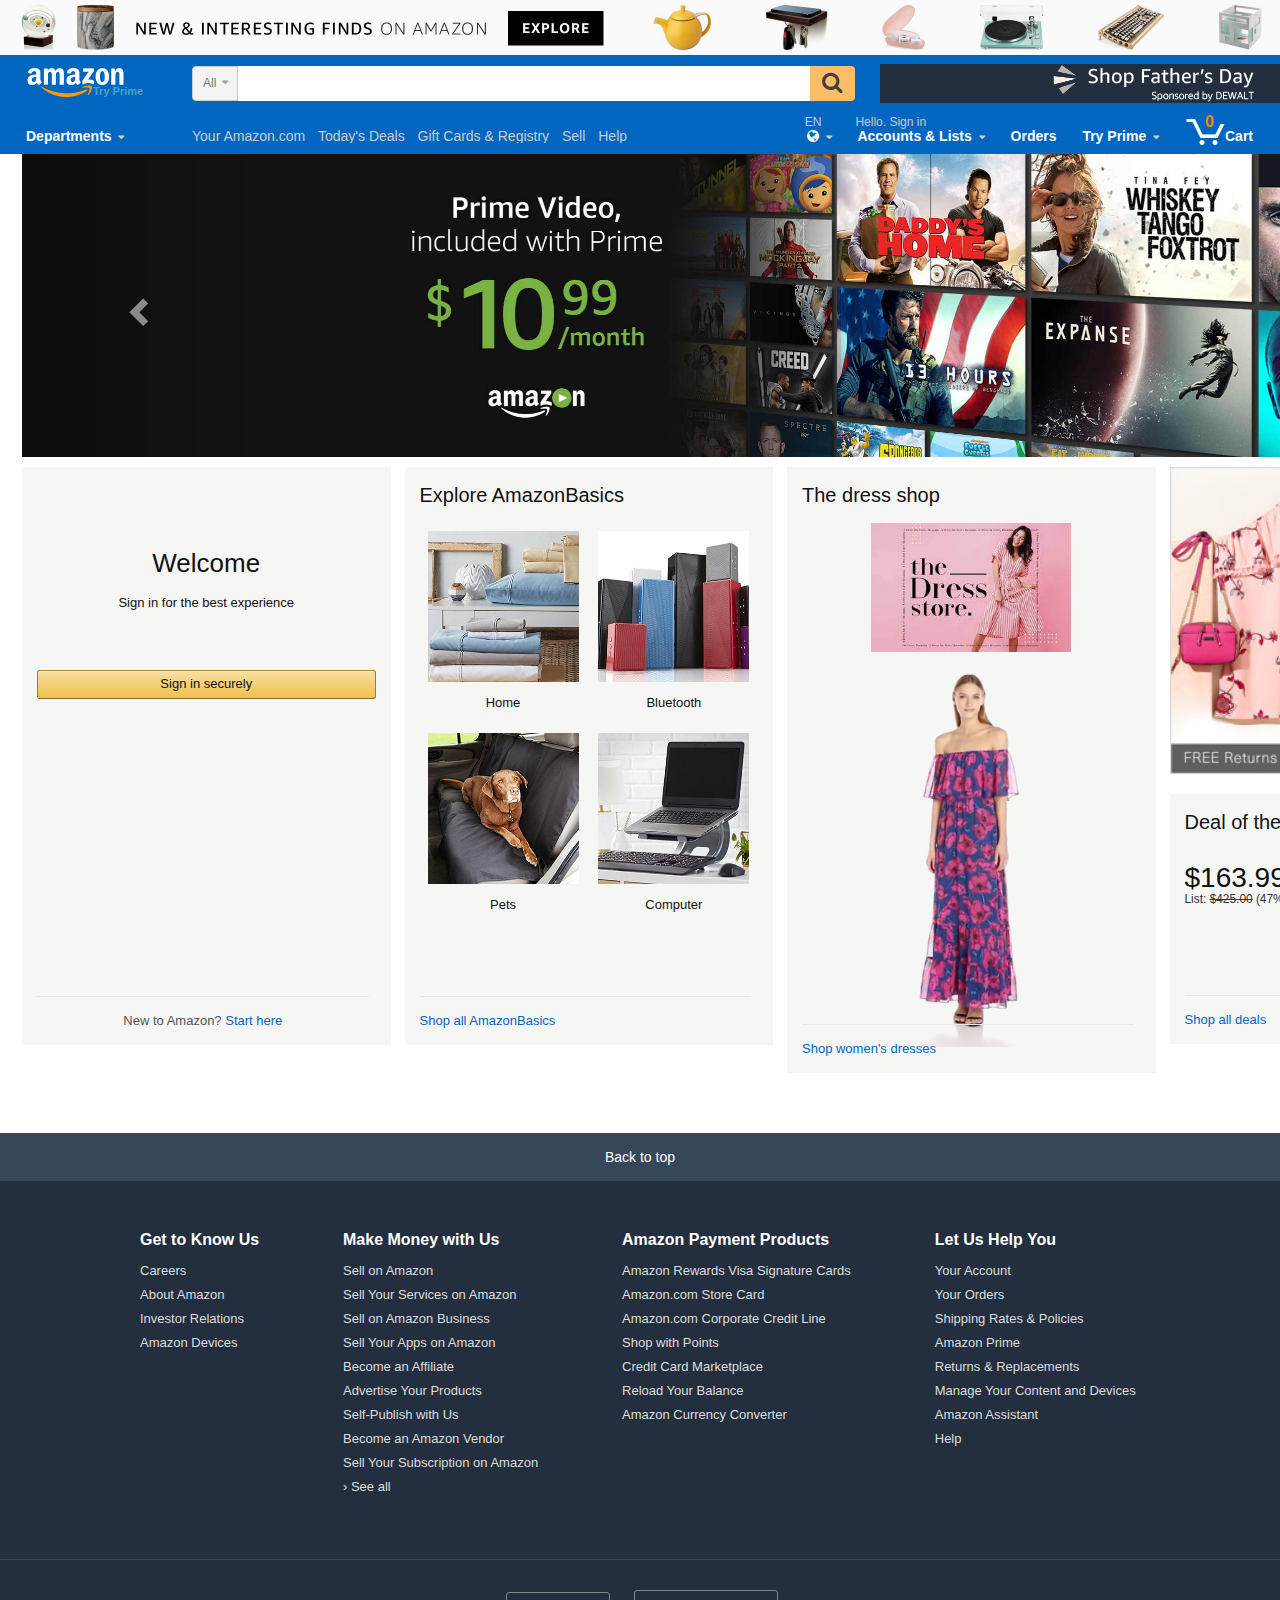
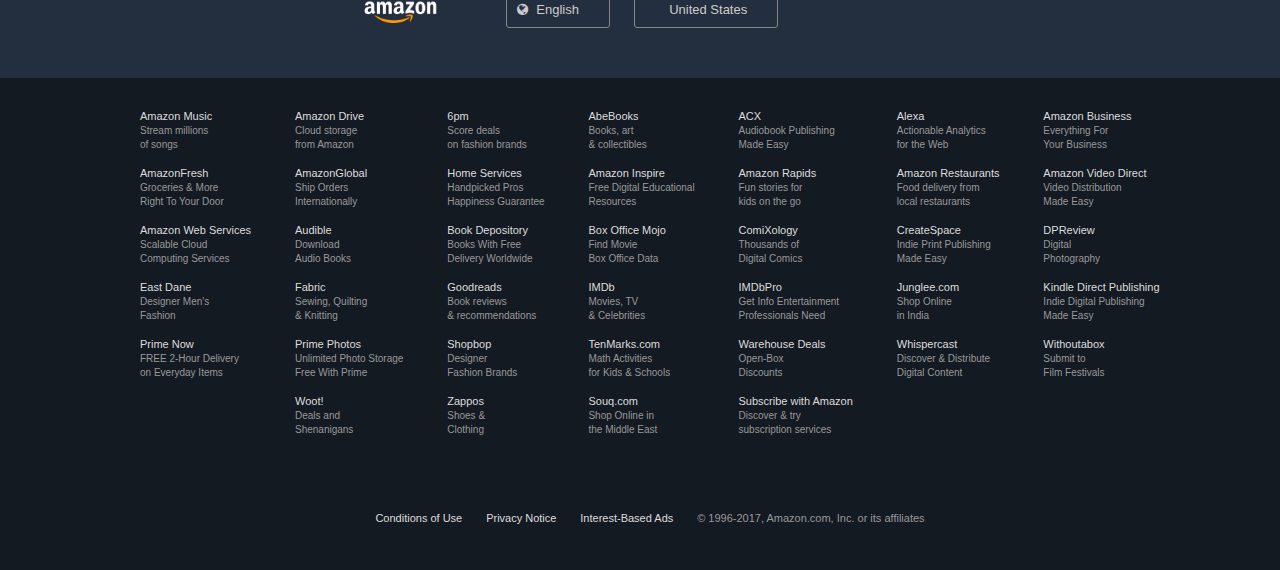
<file: Amazon Clone/index.html>
<!DOCTYPE html>
<html>

<head>
  <meta charset="utf-8">
  <meta name="viewport" content="width=device-width, initial-scale=1">
  <title>Amazon.com: Online Shopping for Electronics, Apparel, Computers, Books, DVDs &amp; more</title>

  <link href="https://cdnjs.cloudflare.com/ajax/libs/font-awesome/4.7.0/css/font-awesome.min.css" rel="stylesheet">
  <link rel="stylesheet" href="https://maxcdn.bootstrapcdn.com/bootstrap/3.3.7/css/bootstrap.min.css" integrity="sha384-BVYiiSIFeK1dGmJRAkycuHAHRg32OmUcww7on3RYdg4Va+PmSTsz/K68vbdEjh4u" crossorigin="anonymous">
  <link rel="stylesheet" href="css/style.css"/>
</head>

<body>
  <a id="banner" href="#"></a>
  <!-- Main body -->

  <header>
    <a id="nav-top"></a>

    <div id="nav-belt">
      <div class="nav-left">
        <div id="nav-logo">
          <a href="#" class="nav-logo-link"></a>
          <a href="#" class="nav-logo-tagline">Try Prime</a>
        </div>
      </div>
      <div class="nav-right">
        <div id="nav-holiday">
          <a href="#"></a>
        </div>
      </div>
      <div class="nav-fill">
        <div id="nav-search">
          <form>
            <div class="nav-left">
              <span class="nav-search-label">All</span>
              <i class="fa fa-caret-down" aria-hidden="true"></i>
              <select id="nav-search-select">
                <option selected="selected" value="aps">All Departments</option>
                <option value="alexa-skills">Alexa Skills</option>
                <option value="instant-video">Amazon Video</option>
                <option value="warehouse-deals">Amazon Warehouse Deals</option>
                <option value="appliances">Appliances</option>
                <option value="mobile-apps">Apps &amp; Games</option>
                <option value="arts-crafts">Arts, Crafts &amp; Sewing</option>
                <option value="automotive">Automotive Parts &amp; Accessories</option>
                <option value="baby-products">Baby</option>
                <option value="beauty">Beauty &amp; Personal Care</option>
                <option value="stripbooks">Books</option>
                <option value="popular">CDs &amp; Vinyl</option>
                <option value="mobile">Cell Phones &amp; Accessories</option>
                <option value="fashion">Clothing, Shoes &amp; Jewelry</option>
                <option value="fashion-womens">&nbsp;&nbsp;&nbsp;Women</option>
                <option value="fashion-mens">&nbsp;&nbsp;&nbsp;Men</option>
                <option value="fashion-girls">&nbsp;&nbsp;&nbsp;Girls</option>
                <option value="fashion-boys">&nbsp;&nbsp;&nbsp;Boys</option>
                <option value="fashion-baby">&nbsp;&nbsp;&nbsp;Baby</option>
                <option value="collectibles">Collectibles &amp; Fine Art</option>
                <option value="computers">Computers</option>
                <option value="courses">Courses</option>
                <option value="financial">Credit and Payment Cards</option>
                <option value="digital-music">Digital Music</option>
                <option value="electronics">Electronics</option>
                <option value="gift-cards">Gift Cards</option>
                <option value="grocery">Grocery &amp; Gourmet Food</option>
                <option value="handmade">Handmade</option>
                <option value="hpc">Health, Household &amp; Baby Care</option>
                <option value="local-services">Home &amp; Business Services</option>
                <option value="garden">Home &amp; Kitchen</option>
                <option value="industrial">Industrial &amp; Scientific</option>
                <option value="digital-text">Kindle Store</option>
                <option value="fashion-luggage">Luggage &amp; Travel Gear</option>
                <option value="luxury-beauty">Luxury Beauty</option>
                <option value="magazines">Magazine Subscriptions</option>
                <option value="movies-tv">Movies &amp; TV</option>
                <option value="mi">Musical Instruments</option>
                <option value="office-products">Office Products</option>
                <option value="lawngarden">Patio, Lawn &amp; Garden</option>
                <option value="pets">Pet Supplies</option>
                <option value="prime-exclusive">Prime Exclusive</option>
                <option value="pantry">Prime Pantry</option>
                <option value="software">Software</option>
                <option value="sporting">Sports &amp; Outdoors</option>
                <option value="tools">Tools &amp; Home Improvement</option>
                <option value="toys-and-games">Toys &amp; Games</option>
                <option value="vehicles">Vehicles</option>
                <option value="videogames">Video Games</option>
                <option value="wine">Wine</option>
              </select>
            </div>
            <div class="nav-right">
              <i class="fa fa-search" aria-hidden="true"></i>
              <input type="submit">
            </div>
            <div class="nav-fill">
              <input type="text" autocomplete="off">
            </div>
          </form>
        </div>
      </div>
    </div>

    <nav id="nav-main">
      <div class="nav-left">
        <div class="nav-shop">
          <a class="nav-a" href="#">
            Departments
            <i class="fa fa-caret-down" aria-hidden="true"></i>
          </a>
        </div>
      </div>
      <div class="nav-right">
        <a class="nav-a" href="#">
          <span>EN</span>
          <i class="fa fa-globe" aria-hidden="true"></i>
          <i class="fa fa-caret-down" aria-hidden="true"></i>
        </a>

        <a class="nav-a" href="#">
          <span>Hello. Sign in</span>
          Accounts &amp; Lists
          <i class="fa fa-caret-down" aria-hidden="true"></i>
        </a>

        <a class="nav-a" href="#">
          Orders
        </a>

        <a class="nav-a" href="#">
          Try Prime
          <i class="fa fa-caret-down" aria-hidden="true"></i>
        </a>

        <a class="nav-a cart" href="#">
          <span>0</span>
          Cart
        </a>
      </div>
      <div class="nav-fill">
        <ul>
          <li><a href="#">Your Amazon.com</a></li>
          <li><a href="#">Today's Deals</a></li>
          <li><a href="#">Gift Cards &amp; Registry</a></li>
          <li><a href="#">Sell</a></li>
          <li><a href="#">Help</a></li>
        </ul>
      </div>
    </nav>
  </header>

  <section id="promo">
    <div class="container">
      <div class="row">
        <div class="col-lg-12">
          <div id="promo-carousel" class="carousel slide" data-ride="carousel">
            <div class="carousel-inner" role="listbox">
              <div class="item active">
                <img src="img/slide_1.jpg">
              </div>
              <div class="item">
                <img src="img/slide_2.jpg">
              </div>
              <div class="item">
                <img src="img/slide_3.jpg">
              </div>
              <div class="item">
                <img src="img/slide_4.jpg">
              </div>
              <div class="item">
                <img src="img/slide_5.jpg">
              </div>
              <div class="item">
                <img src="img/slide_6.jpg">
              </div>
              <div class="item">
                <img src="img/slide_7.jpg">
              </div>
            </div>

            <!-- Controls -->
            <a class="left carousel-control" href="#promo-carousel" role="button" data-slide="prev">
              <span class="glyphicon glyphicon-chevron-left" aria-hidden="true"></span>
              <span class="sr-only">Previous</span>
            </a>
            <a class="right carousel-control" href="#promo-carousel" role="button" data-slide="next">
              <span class="glyphicon glyphicon-chevron-right" aria-hidden="true"></span>
              <span class="sr-only">Next</span>
            </a>
          </div>
        </div>
      </div>
    </div>
  </section>

  <section id="products">
    <div class="container">
      <div class="row">
        <div class="col-lg-12">
          <div class="col-lg-3">
            <div class="col text-center" id="welcome">
              <h2>Welcome</h2>
              <p>Sign in for the best experience</p>
              <button class="btn">Sign in securely</button>
              <div class="footer">
                New to Amazon? <a href="#">Start here</a>
              </div>
            </div>
          </div>
          <div class="col-lg-3">
            <div class="col" id="amazon-basics">
              <h2>Explore AmazonBasics</h2>
              <a href="#" class="thumbnail text-center">
                <img src="img/product_1.jpg" alt="Product 1">
                <span class="caption">Home</span>
              </a>
              <a href="#" class="thumbnail text-center">
                <img src="img/product_2.jpg" alt="Product 2">
                <span class="caption">Bluetooth</span>
              </a>
              <a href="#" class="thumbnail text-center">
                <img src="img/product_3.jpg" alt="Product 3">
                <span class="caption">Pets</span>
              </a>
              <a href="#" class="thumbnail text-center">
                <img src="img/product_4.jpg" alt="Product 4">
                <span class="caption">Computer</span>
              </a>
              <div class="footer">
                <a href="#">Shop all AmazonBasics</a>
              </div>
            </div>
          </div>
          <div class="col-lg-3">
            <div class="col" id="dress">
              <h2>The dress shop</h2>
              <div class="row text-center">
                <a href="#"><img src="img/dress1.jpg"></a>
                <a href="#"><img src="img/dress.png"></a>

              </div>

              <div class="footer">
                <a href="#">Shop women's dresses</a>
              </div>
            </div>
          </div>
          <div class="col-lg-3">
            <div>
              <a href="#"><img src="img/product_5.jpg" alt="Product 5"></a>
            </div>
            <div class="col" id="deal-day">
              <h2>Deal of the day</h2>
              <h3>$163.99</h3>
              <small>List: <s>$425.00</s> (47% off)</small>
              <a href="#"><img src="img/product_6.jpg" alt="Product 6"></a>
              <div class="footer">
                <a href="#">Shop all deals</a>
              </div>
            </div>
          </div>
        </div>
      </div>
    </div>
  </section>

  <footer>
    <div class="top text-center">
      <a href="#nav-top">Back to top</a>
    </div>

    <div class="middle">
      <div class="center">
        <ul>
          <li><h3>Get to Know Us</h3></li>
          <li><a href="#">Careers</a></li>
          <li><a href="#">About Amazon</a></li>
          <li><a href="#">Investor Relations</a></li>
          <li><a href="#">Amazon Devices</a></li>
        </ul>
        <ul>
          <li><h3>Make Money with Us</h3></li>
          <li><a href="#">Sell on Amazon</a></li>
          <li><a href="#">Sell Your Services on Amazon</a></li>
          <li><a href="#">Sell on Amazon Business</a></li>
          <li><a href="#">Sell Your Apps on Amazon</a></li>
          <li><a href="#">Become an Affiliate</a></li>
          <li><a href="#">Advertise Your Products</a></li>
          <li><a href="#">Self-Publish with Us</a></li>
          <li><a href="#">Become an Amazon Vendor</a></li>
          <li><a href="#">Sell Your Subscription on Amazon</a></li>
          <li><a href="#">› See all</a></li>
        </ul>
        <ul>
          <li><h3>Amazon Payment Products</h3></li>
          <li><a href="#">Amazon Rewards Visa Signature Cards</a></li>
          <li><a href="#">Amazon.com Store Card</a></li>
          <li><a href="#">Amazon.com Corporate Credit Line</a></li>
          <li><a href="#">Shop with Points</a></li>
          <li><a href="#">Credit Card Marketplace</a></li>
          <li><a href="#">Reload Your Balance</a></li>
          <li><a href="#">Amazon Currency Converter</a></li>
        </ul>
        <ul>
          <li><h3>Let Us Help You</h3></li>
          <li><a href="#">Your Account</a></li>
          <li><a href="#">Your Orders</a></li>
          <li><a href="#">Shipping Rates &amp; Policies</a></li>
          <li><a href="#">Amazon Prime</a></li>
          <li><a href="#">Returns &amp; Replacements</a></li>
          <li><a href="#">Manage Your Content and Devices</a></li>
          <li><a href="#">Amazon Assistant</a></li>
          <li><a href="#">Help</a></li>
        </ul>
      </div>

      <ul class="copy text-center">
        <li><a href="#" class="logo"></a></li>
        <li><a href="#" class="select"><i class="fa fa-globe" aria-hidden="true"></i> English</a></li>
        <li><a href="#" class="select"><i class="flag-icon-us"></i>United States</a></li>
      </ul>
    </div>

    <div class="bottom">
      <div class="center">
        <ul>
          <li><a href="#">Amazon Music<br/><span>Stream millions<br> of songs</span></a></li>
          <li><a href="#">AmazonFresh<br/><span>Groceries &amp; More<br> Right To Your Door</span></a></li>
          <li><a href="#">Amazon Web Services<br/><span>Scalable Cloud<br> Computing Services</span></a></li>
          <li><a href="#">East Dane<br/><span>Designer Men's<br> Fashion</span></a></li>
          <li><a href="#">Prime Now<br/><span>FREE 2-Hour Delivery<br> on Everyday Items</span></a></li>
        </ul>

        <ul>
          <li><a href="#">Amazon Drive<br/><span>Cloud storage<br> from Amazon</span></a></li>
          <li><a href="#">AmazonGlobal<br/><span>Ship Orders<br> Internationally</span></a></li>
          <li><a href="#">Audible<br/><span>Download<br> Audio Books</span></a></li>
          <li><a href="#">Fabric<br/><span>Sewing, Quilting<br> &amp; Knitting</span></a></li>
          <li><a href="#">Prime Photos<br/><span>Unlimited Photo Storage<br> Free With Prime</span></a></li>
          <li><a href="#">Woot!<br/><span>Deals and <br> Shenanigans</span></a></li>
        </ul>

        <ul>
          <li><a href="#">6pm<br/><span>Score deals<br> on fashion brands</span></a></li>
          <li><a href="#">Home Services<br/><span>Handpicked Pros<br> Happiness Guarantee</span></a></li>
          <li><a href="#">Book Depository<br/><span>Books With Free<br> Delivery Worldwide</span></a></li>
          <li><a href="#">Goodreads<br/><span>Book reviews<br> &amp; recommendations</span></a></li>
          <li><a href="#">Shopbop<br/><span>Designer<br> Fashion Brands</span></a></li>
          <li><a href="#">Zappos<br/><span>Shoes &amp;<br> Clothing</span></a></li>
        </ul>

        <ul>
          <li><a href="#">AbeBooks<br/><span>Books, art<br> &amp; collectibles</span></a></li>
          <li><a href="#">Amazon Inspire<br/><span>Free Digital Educational<br>  Resources</span></a></li>
          <li><a href="#">Box Office Mojo<br/><span>Find Movie<br> Box Office Data</span></a></li>
          <li><a href="#">IMDb<br/><span>Movies, TV<br> &amp; Celebrities</span></a></li>
          <li><a href="#">TenMarks.com<br/><span>Math Activities<br> for Kids &amp; Schools</span></a></li>
          <li><a href="#">Souq.com<br/><span>Shop Online in<br> the Middle East</span></a></li>
        </ul>

        <ul>
          <li><a href="#">ACX <br/><span>Audiobook Publishing<br> Made Easy</span></a></li>
          <li><a href="#">Amazon Rapids<br/><span>Fun stories for<br>  kids on the go</span></a></li>
          <li><a href="#">ComiXology<br/><span>Thousands of<br> Digital Comics</span></a></li>
          <li><a href="#">IMDbPro<br/><span>Get Info Entertainment<br> Professionals Need</span></a></li>
          <li><a href="#">Warehouse Deals<br/><span>Open-Box<br> Discounts</span></a></li>
          <li><a href="#">Subscribe with Amazon<br/><span>Discover &amp; try<br> subscription services</span></a></li>
        </ul>

        <ul>
          <li><a href="#">Alexa<br/><span>Actionable Analytics<br> for the Web</span></a></li>
          <li><a href="#">Amazon Restaurants<br/><span>Food delivery from<br> local restaurants</span></a></li>
          <li><a href="#">CreateSpace<br/><span>Indie Print Publishing<br> Made Easy</span></a></li>
          <li><a href="#">Junglee.com<br/><span>Shop Online<br> in India</span></a></li>
          <li><a href="#">Whispercast<br/><span>Discover &amp; Distribute<br> Digital Content</span></a></li>
        </ul>

        <ul>
          <li><a href="#">Amazon Business<br/><span>Everything For<br> Your Business</span></a></li>
          <li><a href="#">Amazon Video Direct<br/><span>Video Distribution<br> Made Easy</span></a></li>
          <li><a href="#">DPReview<br/><span>Digital<br> Photography</span></a></li>
          <li><a href="#">Kindle Direct Publishing<br/><span>Indie Digital Publishing<br> Made Easy</span></a></li>
          <li><a href="#">Withoutabox<br/><span>Submit to<br> Film Festivals</span></a></li>
        </ul>

        <ul class="copy text-center">
          <li><a href="#">Conditions of Use</a></li>
          <li><a href="#">Privacy Notice</a></li>
          <li><a href="#">Interest-Based Ads</a></li>
          <li>&copy; 1996-2017, Amazon.com, Inc. or its affiliates</li>
        </ul>
      </div>
    </div>
  </footer>

  <script src="https://ajax.googleapis.com/ajax/libs/jquery/3.2.1/jquery.min.js"></script>
  <script src="https://maxcdn.bootstrapcdn.com/bootstrap/3.3.7/js/bootstrap.min.js" integrity="sha384-Tc5IQib027qvyjSMfHjOMaLkfuWVxZxUPnCJA7l2mCWNIpG9mGCD8wGNIcPD7Txa" crossorigin="anonymous"></script>
  <script src="js/app.js"></script>
</body>

</html>
</file>
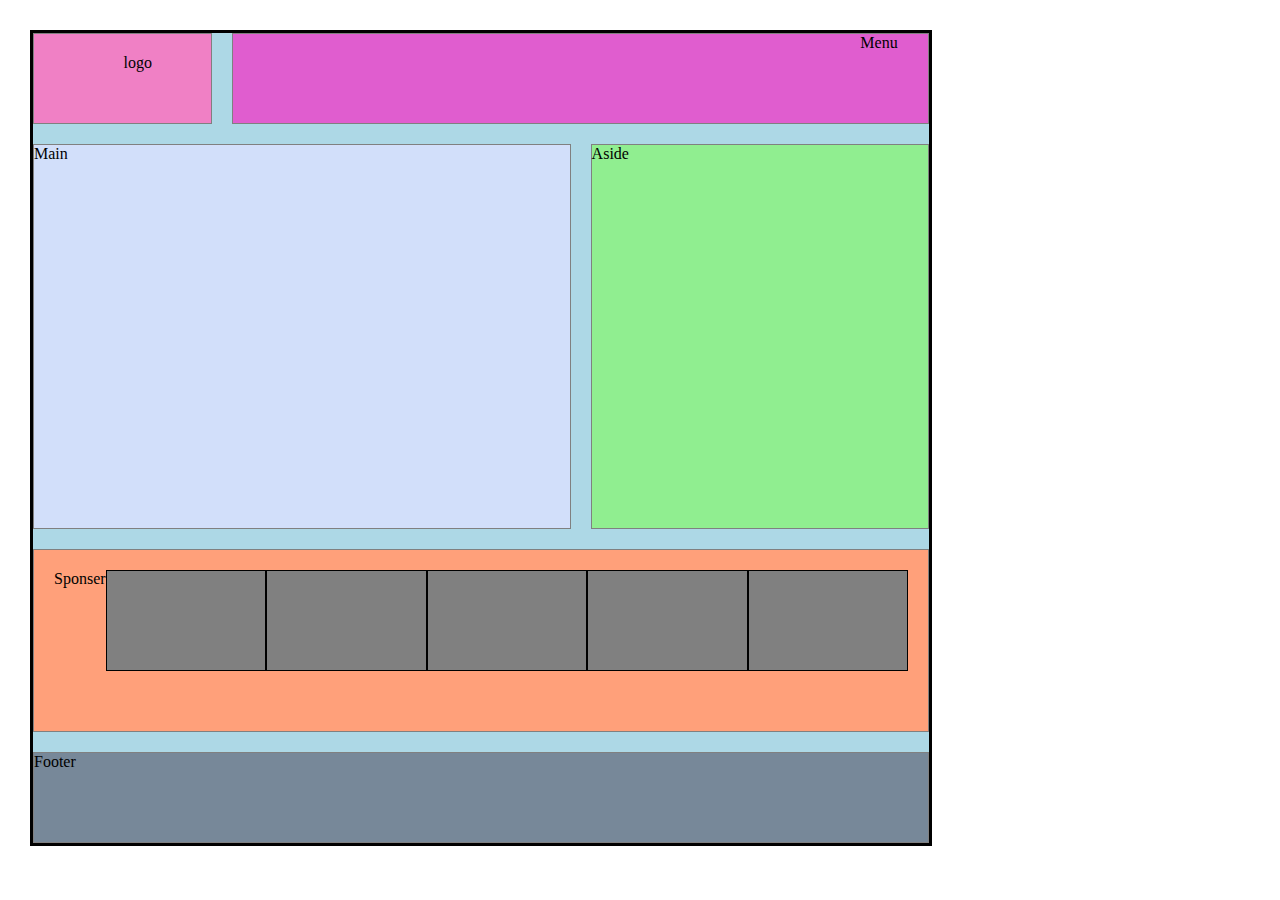
<file: Grid Assignment/index.html>
<!DOCTYPE html>
<html lang="en">
<head>
    <meta charset="UTF-8">
    <meta http-equiv="X-UA-Compatible" content="IE=edge">
    <meta name="viewport" content="width=device-width, initial-scale=1.0">
    <title>GRID</title>
    <link rel="stylesheet" href="./style.css">
</head>
<body>
    <div class="container">
        <div class="logo">logo</div>
        <div class="menu">Menu</div>
        <div class="main">Main</div>
        <div class="aside">Aside</div>
        <div class="sponser">Sponser
            <div class="item"></div>
            <div class="item"></div>
            <div class="item"></div>
            <div class="item"></div>
            <div class="item"></div>
        </div>
        <div class="footer">Footer</div>
    </div>
</body>
</html>
</file>
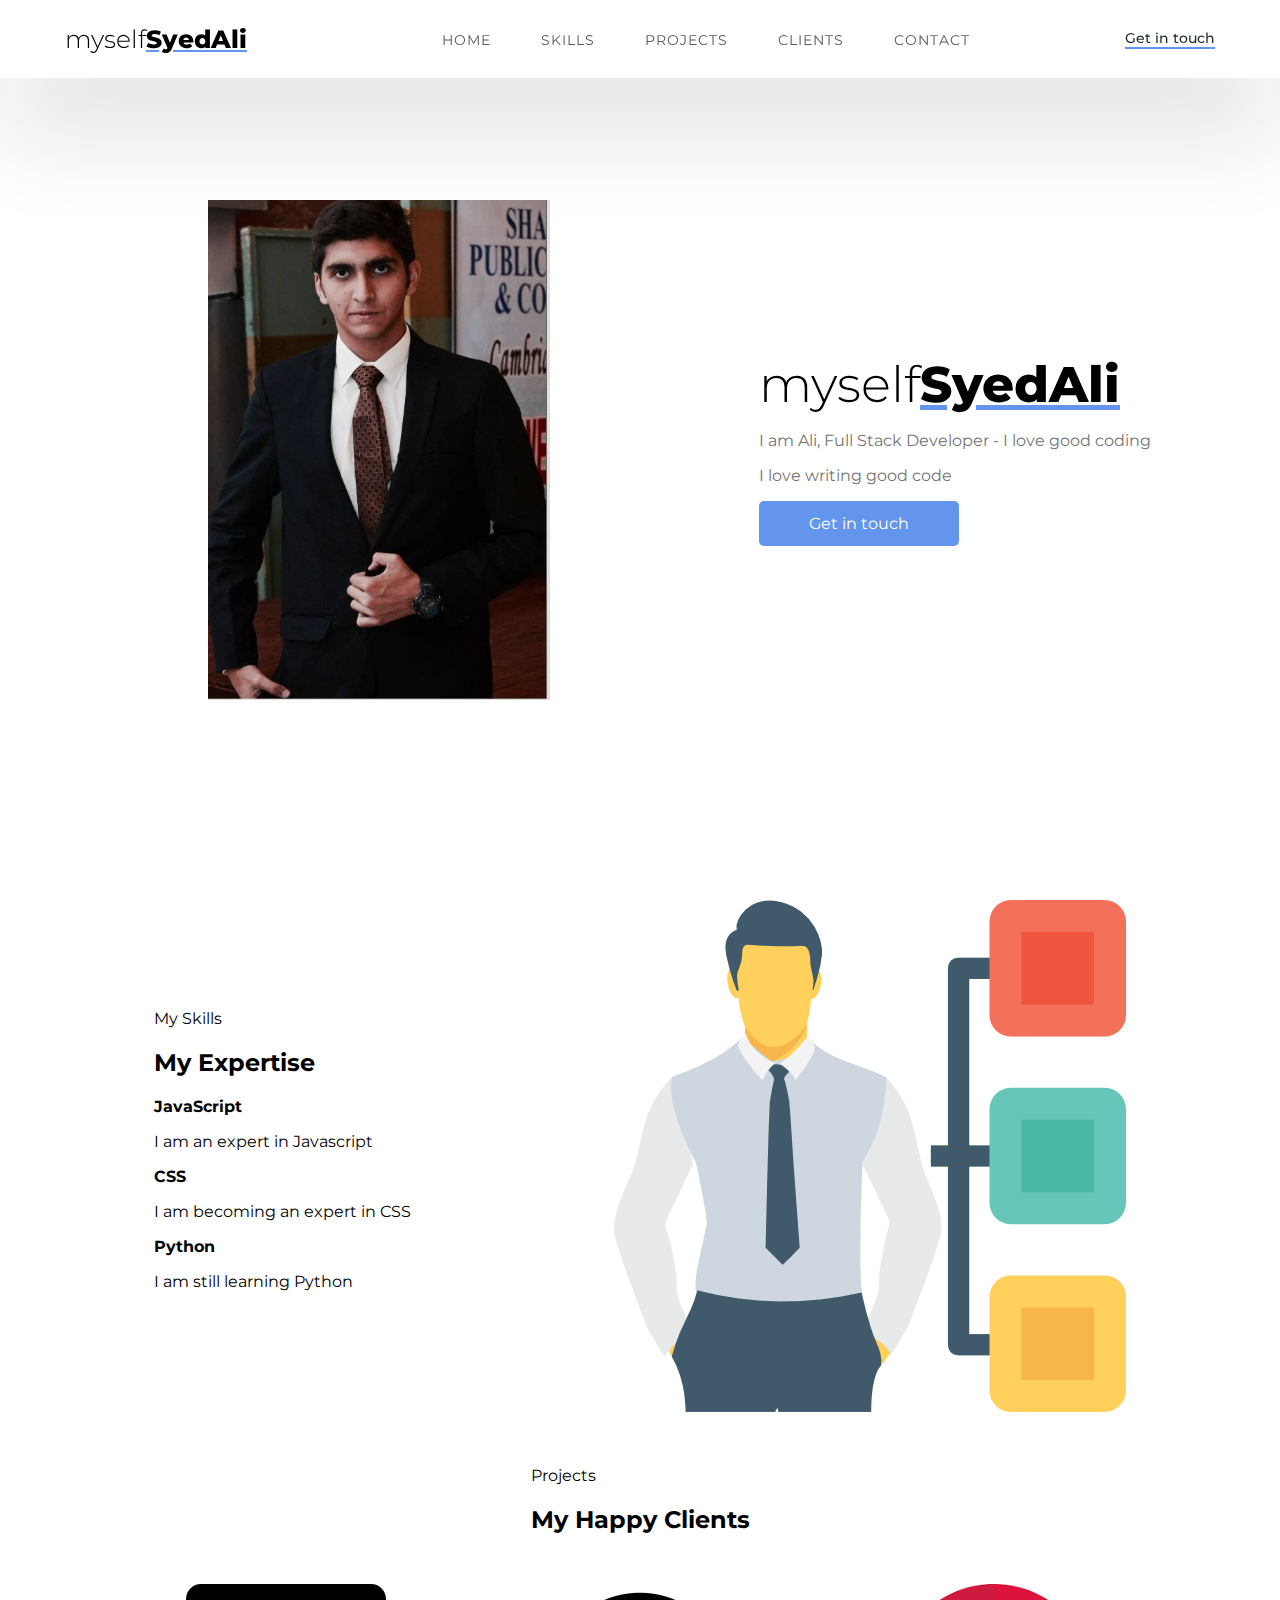
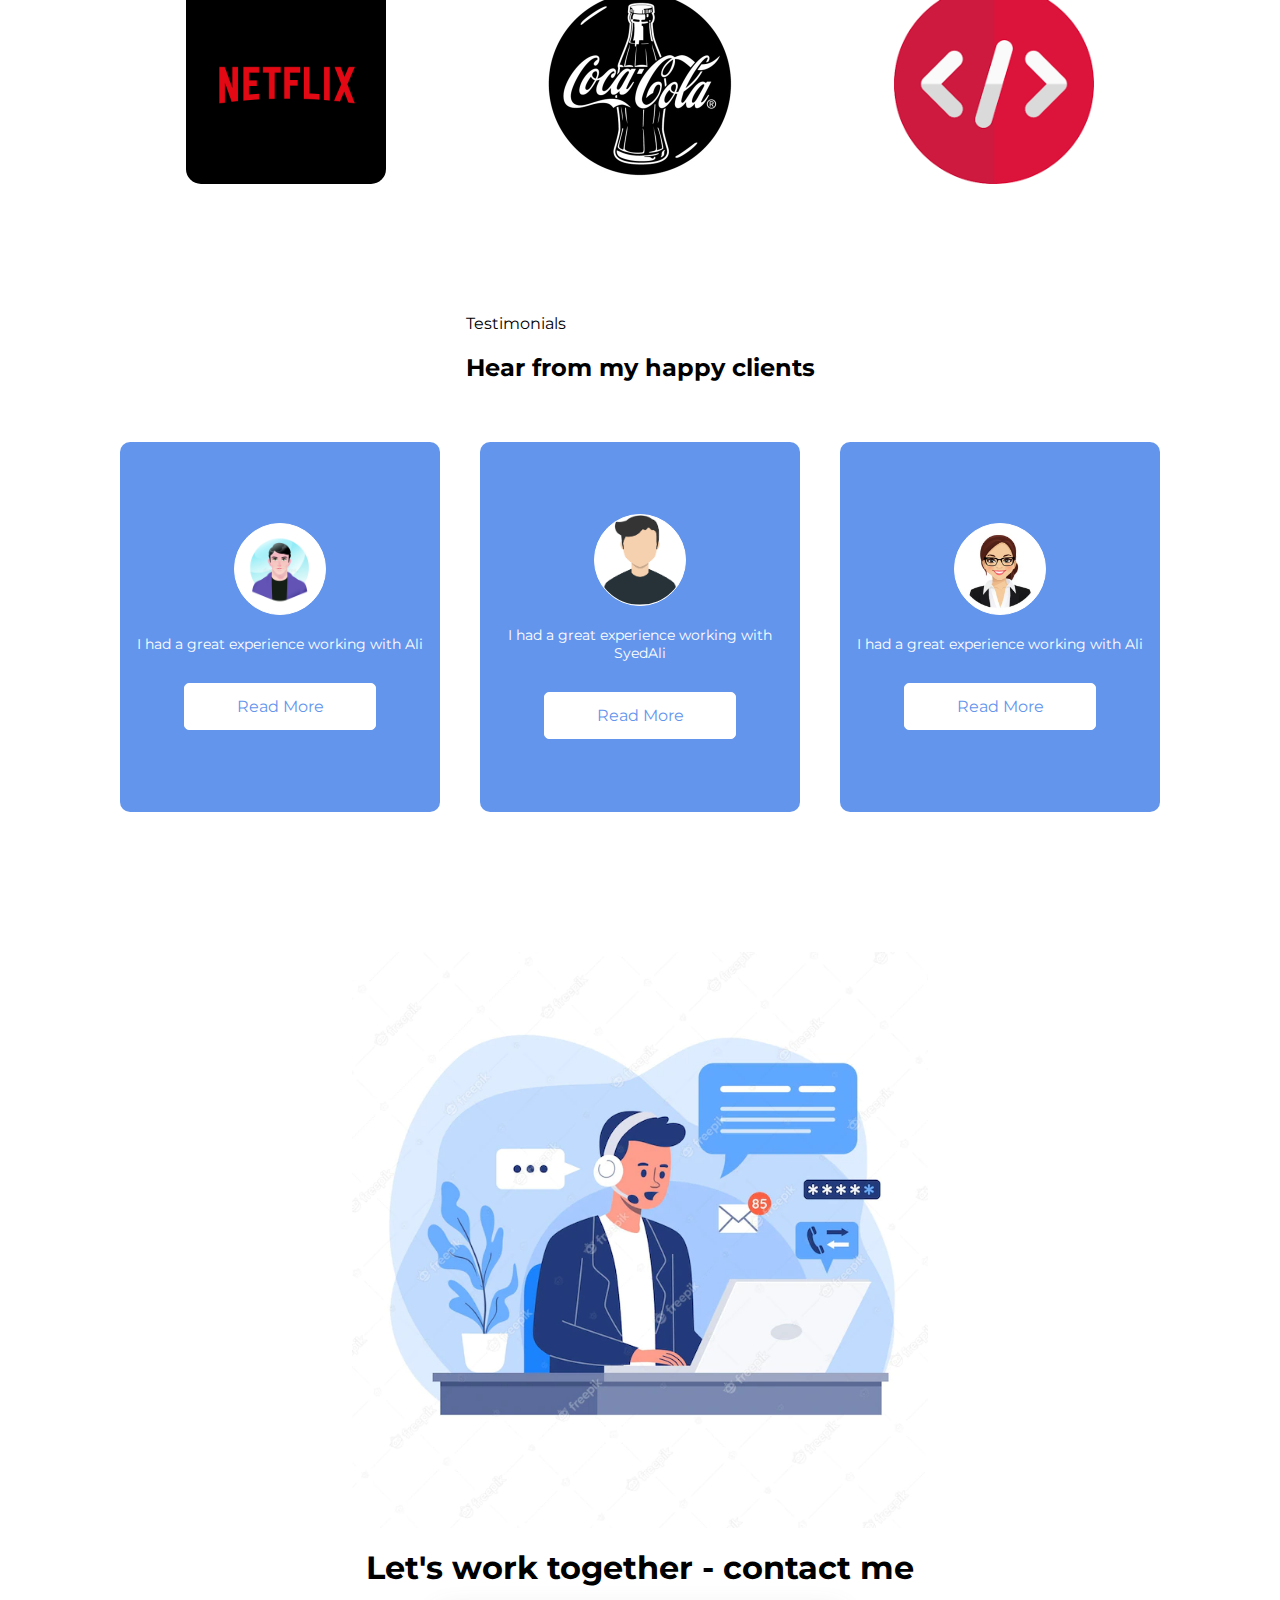
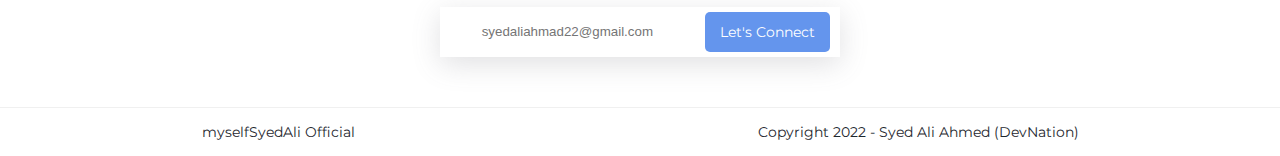
<file: portfolio/index.html>
<!DOCTYPE html>
<html lang="en">
  <head>
    <meta charset="UTF-8" />
    <meta http-equiv="X-UA-Compatible" content="IE=edge" />
    <meta name="viewport" content="width=device-width, initial-scale=1.0" />
    <title>Personal Portfolio</title>
    <!-- Google Fonts -->
    <link rel="preconnect" href="https://fonts.googleapis.com" />
    <link rel="preconnect" href="https://fonts.gstatic.com" crossorigin />
    <link
      href="https://fonts.googleapis.com/css2?family=Montserrat:ital,wght@0,100;0,200;0,300;0,400;0,500;0,600;0,800;0,900;1,100;1,200;1,300;1,400;1,600;1,700;1,900&display=swap"
      rel="stylesheet"
    />
    <!-- Font Awesome -->
    <link
      rel="stylesheet"
      href="https://cdnjs.cloudflare.com/ajax/libs/font-awesome/5.15.3/css/all.min.css"
      integrity="sha512-iBBXm8fW90+nuLcSKlbmrPcLa0OT92xO1BIsZ+ywDWZCvqsWgccV3gFoRBv0z+8dLJgyAHIhR35VZc2oM/gI1w=="
      crossorigin="anonymous"
      referrerpolicy="no-referrer"
    />
    <!-- Link Stylesheet -->
    <link rel="stylesheet" href="style.css" />
  </head>

  <body>
    <!-- Navbar Section -->
    <section id="main">
      <nav>
        <!-- Logo -->
        <a href="#">
          <h1 class="logo-heading">myself<span class="name">SyedAli</span></h1>
        </a>
        <!-- Menu Items -->
        <ul class="menu">
          <li><a href="#home">Home</a></li>
          <li><a href="#skills">Skills</a></li>
          <li><a href="#my-projects">Projects</a></li>
          <li><a href="#client">Clients</a></li>
          <li><a href="#contact">Contact</a></li>
        </ul>
        <!-- Contact Me Button -->
        <a href="#" class="get-in-touch">Get in touch</a>
      </nav>
    </section>

    <!-- Main Section -->
    <div class="content" id="home">
      <!-- div on the left-->
      <div class="model">
        <img class="img" src="images/SyedAli.jpg" alt="Syed Ali Ahmed">
      </div>
      <!-- div on the right -->
      <div class="main-text">
        <h1 class="logo-heading">myself<span class="name">SyedAli</span></h1>
        <p>
          I am Ali, Full Stack Developer - I love good coding
        </p>
        <p>I love writing good code</p>
        <a href="" class="portfolio-button">Get in touch</a>
      </div>
    </div>
    <!--Skills-->
    <section id="skills">
        <!--Skill text-->
        <div class="skill-text">
            <!--Skill Heading-->
            <div class="skill-heading">
                <span>My Skills </span>
                <h2>My Expertise</h2>
            </div>
            <!--Skill Description-->
            <!--Skill Box 1-->
            <div class="s-box-container">
                <div class="skill-box">
                  <div class="s-box-icon">
                    <!-- Add icon code -->
                    <i class="fab fa-js-square"></i>
                  </div>
                  <div class="s-box-text">
                    <strong>JavaScript</strong>
                    <p>I am an expert in Javascript</p>
                  </div>
                </div>
                 <!-- Skill Box 2 -->
          <div class="skill-box">
            <div class="s-box-icon">
              <!-- Add icon code -->
              <i class="fab fa-css3-alt"></i>
            </div>
            <div class="s-box-text">
              <strong>CSS</strong>
              <p>I am becoming an expert in CSS</p>
            </div>
          </div>
          <!-- Skill Box 3 -->
          <div class="skill-box">
            <div class="s-box-icon">
              <!-- Add icon code -->
              <i class="fab fa-python"></i>
            </div>
            <div class="s-box-text">
              <strong>Python</strong>
              <p>I am still learning Python</p>
            </div>
          </div>
        </div>
      </div>
        <!--Skill image-->
        <div class="skill-image">
            <img src="images/609129.png" alt="skill image">
        </div>
    </section>
     <!-- Projects Section -->
     <section id="my-projects">
        <!-- Project Heading -->
        <div class="skill-heading">
          <span>Projects</span>
          <h2>My Happy Clients</h2>
        </div>
        <!-- Project Showcase -->
        <div class="project-showcase">
          <div class="project one">
            <div id="hide">
              <p class="project-text">Netflix</p>
              <a class="project-btn">Visit Website</a>
            </div>
          </div>
          <div class="project two">
            <div id="hide">
              <p class="project-text">Coca Cola</p>
              <a class="project-btn">Visit Website</a>
            </div>
          </div>
          <div class="project three">
            <div id="hide">
              <p class="project-text">DevNation</p>
              <a class="project-btn">Visit Website</a>
            </div>
          </div>
        </div>
      </section>
 <!-- Testimonial Section -->
 <section id="client">
    <!-- Heading -->
    <div class="skill-heading">
      <span>Testimonials</span>
      <h2>Hear from my happy clients</h2>
    </div>
    <!-- Reviews -->
    <div class="c-box-container">
      <!-- Testimonial # 1 -->
      <div class="client-box"> 
        <img src="images/Man.jpg" alt="testimonial_one" />
        <div class="star">
          <i class="fas fa-star"></i>
          <i class="fas fa-star"></i>
          <i class="fas fa-star"></i>
          <i class="fas fa-star"></i>
          <i class="fas fa-star-half"></i>
        </div>
        <p>I had a great experience working with Ali</p>
        <a href="#">Read More</a>
      </div>
      <!-- Testimonial # 2 -->
      <div class="client-box">
        <img src="images/Man2.png" alt="testimonial_one" />
        <div class="star">
          <i class="fas fa-star"></i>
          <i class="fas fa-star"></i>
          <i class="fas fa-star"></i>
          <i class="fas fa-star"></i>
          <i class="fas fa-star-half"></i>
        </div>
        <p>I had a great experience working with SyedAli</p>
        <a href="#">Read More</a>
      </div>
      <!-- Testimonial # 3 -->
      <div class="client-box">
        <img src="images/rosethermos_Testimonials_6.jpg" alt="testimonial_one" />
        <div class="star">
          <i class="fas fa-star"></i>
          <i class="fas fa-star"></i>
          <i class="fas fa-star"></i>
          <i class="fas fa-star"></i>
          <i class="fas fa-star"></i>
        </div>
        <p>I had a great experience working with Ali</p>
        <a href="#">Read More</a>
      </div>
    </div>
  </section>
      <!-- Contact US Section -->
      <section id="contact">
        <img src="images/Contact Us.jpg" alt="contact us image" />
        <h3>Let's work together - contact me</h3>
        <div class="contact-input">
          <input type="email" placeholder="syedaliahmad22@gmail.com" />
          <a href="">Let's Connect</a>
        </div>
      </section>
      <!-- Footer -->
      <footer>
        <p>myselfSyedAli Official</p>
        <p>Copyright 2022 - Syed Ali Ahmed (DevNation)</p>
      </footer>
    </body>
  </html>

    </body>
    </html>
</file>
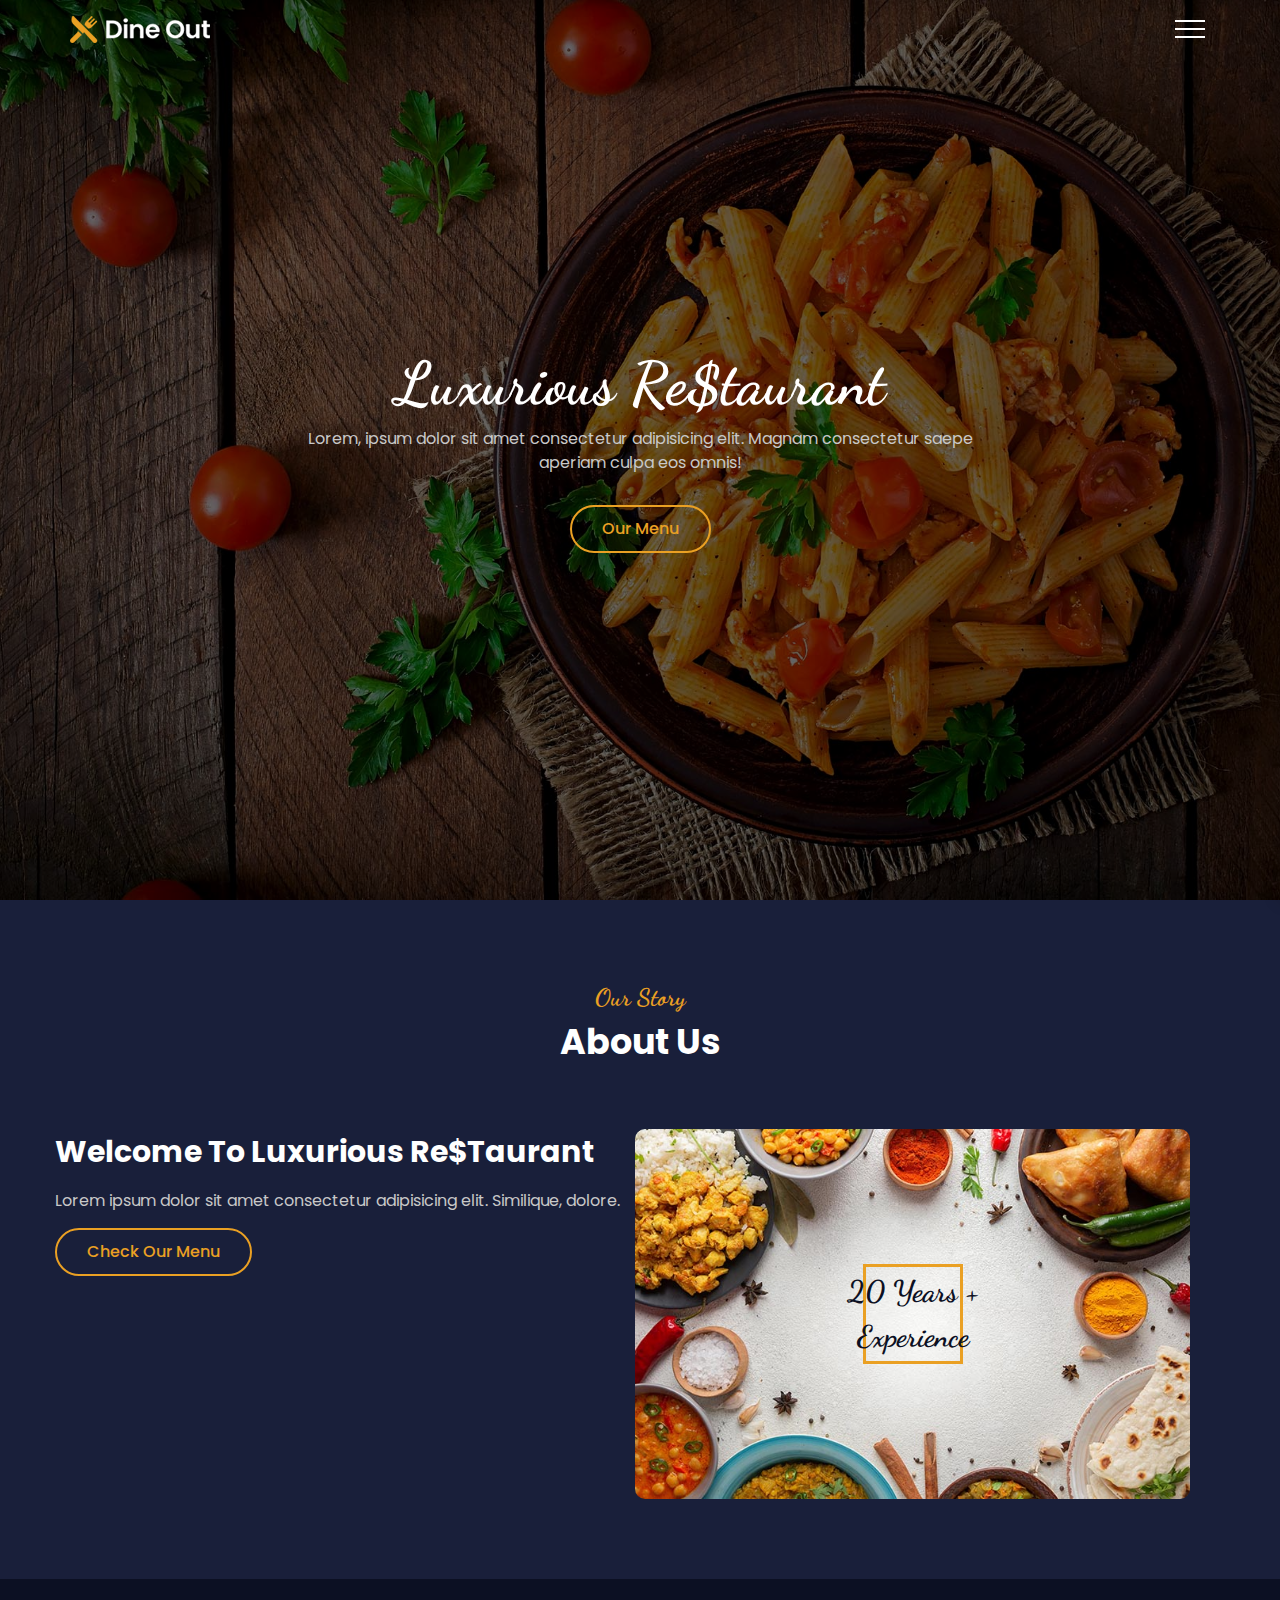
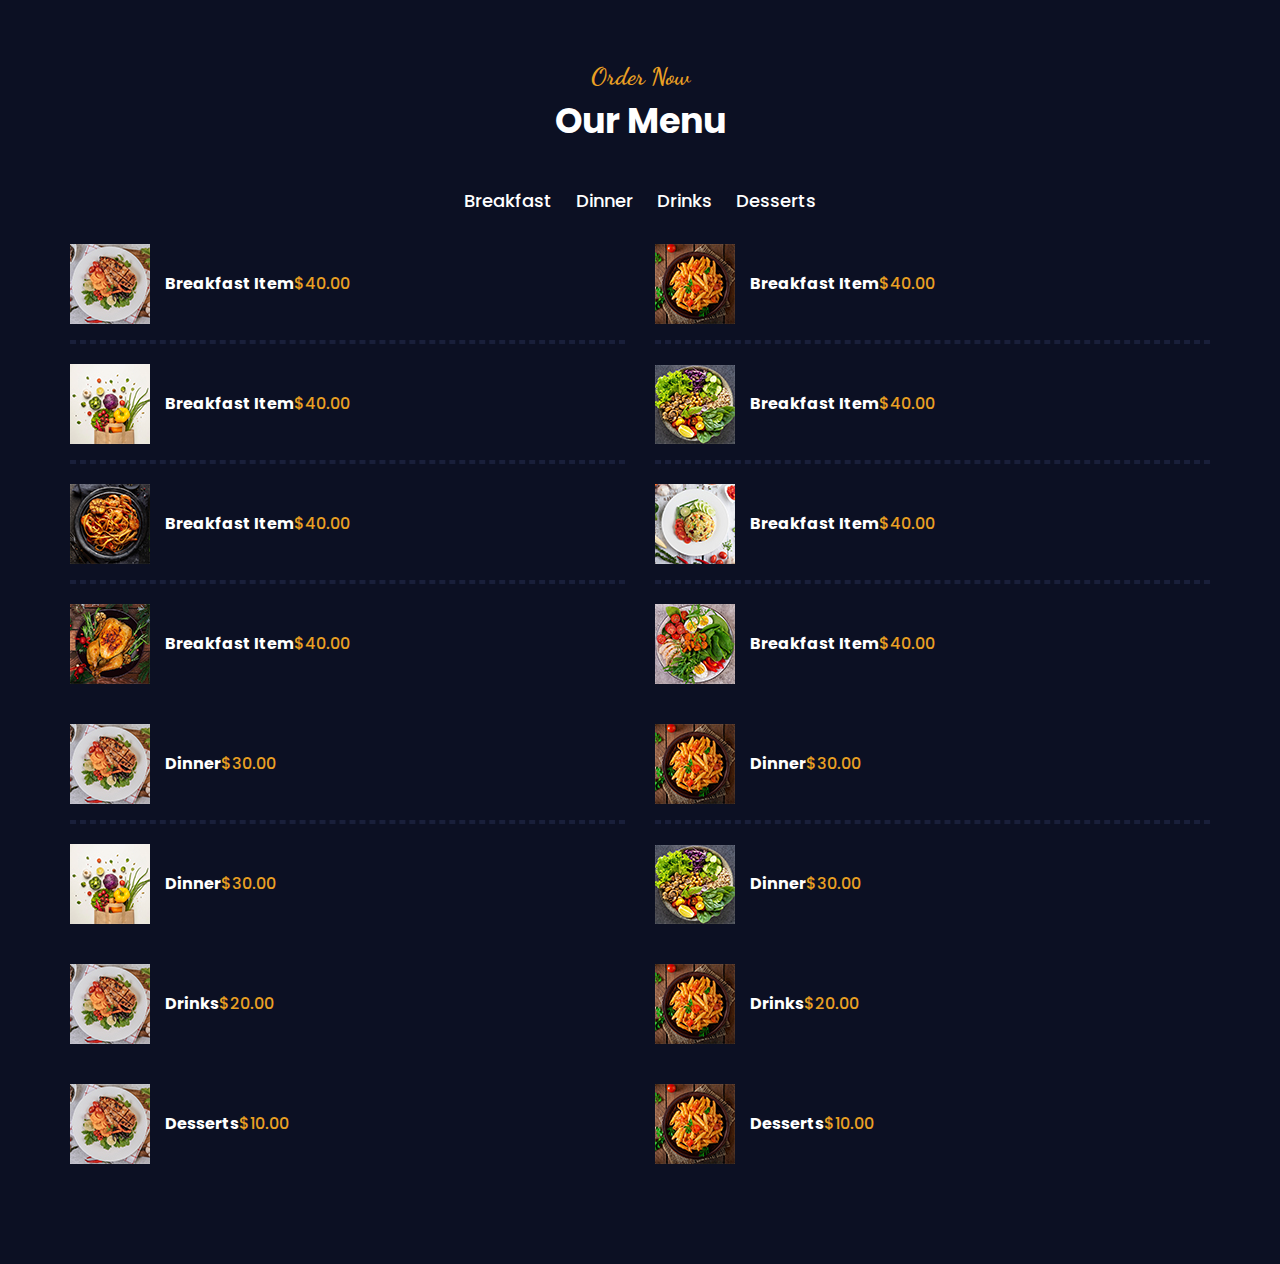
<file: Restaurant Menu/index.html>
<html lang="en">
<head>
    <meta charset="UTF-8">
    <meta http-equiv="X-UA-Compatible" content="IE=edge">
    <meta name="viewport" content="width=device-width, initial-scale=1.0">
    <title>Restaurant Menu</title>
    <link rel="stylesheet" href="./style.css">

</head>
<body>
    <!--Header Start-->
    <header class="header">
        <div class="container">
            <div class="row justify-content-between align-items-center">
                <div class="logo">
                    <a href="#"><img src="img/logo.png" alt="logo"></a>
                </div>
                <button type="button" class="nav-toggler">"
                    <span></span>
                </button>
                <nav class="nav">
                    <ul>
                        <li class="nav-item"><a href="#home">home</a></li>
                        <li class="nav-item"><a href="#about">about</a></li>
                        <li class="nav-item"><a href="#our-menu">our menu</a></li>
                        <li class="nav-item"><a href="#testimonials">testimonials</a></li>
                        <li class="nav-item"><a href="#team">team</a></li>
                        <li class="nav-item"><a href="contact">contact us</a></li>
                    </ul>
                </nav>
            </div>
        </div>
    </header>



    <section class="home-section" id="home">
        <div class="home-bg"></div>
        <div class="container">
            <div class="row min-vh-100">
                <div class="home-text">
                    <h1>Luxurious Re$taurant</h1>
                    <p>Lorem, ipsum dolor sit amet consectetur adipisicing elit. Magnam consectetur saepe aperiam culpa eos omnis!</p>
                    <a href="#our-menu" class="btn btn-default">our menu</a>
                </div>
            </div>
        </div>
    </section>
    <!-- home section end-->

    <!--about section start-->
    <section class="about-section sec-padding" id="about">
        <div class="container">
            <div class="row">
                <div class="section-title">
                    <h2 data-title="our story">about us</h2>
                </div>
            </div>
            <div class="row">
                <div class="about-text">
                    <h3>Welcome to Luxurious Re$taurant</h3>
                    <p>Lorem ipsum dolor sit amet consectetur adipisicing elit. Similique, dolore.</p>
                    <a href="#our-menu" class="btn btn-default">check our menu</a>
                </div>
                <div class="about-img">
                    <div class="img-box">
                        <h3>20 years + experience</h3>
                        <img src="./img/about-img.jpg" alt="about">
                    </div>
                </div>
            </div>
        </div>
    </section>
    <!--about section end-->
    <!--menu section start-->
    <section class="menu-section sec-padding" id="our-menu">
        <div class="container">
            <div class="row">
                <div class="section-title">
                    <h2 data-title="order now">Our Menu</h2>
                </div>
            </div>
            <div class="row">
                <div class="menu-tabs">
                    <button type="button" class="menu-tab-item" data-target="#breakfast">breakfast</button>
                    <button type="button" class="menu-tab-item" data-target="#dinner">dinner</button>
                    <button type="button" class="menu-tab-item" data-target="#drinks">drinks</button>
                    <button type="button" class="menu-tab-item" data-target="#desserts">desserts</button>
                </div>
            </div>
            <div class="row menu-tab-content" id="breakfast">
                <div class="menu-item">
                    <div class="menu-item-title">
                        <img src="./img/menu/1.jpg" alt="breakfast">
                        <h3>breakfast item</h3>
                        <div class="menu-item-price">
                            $40.00
                        </div>
                    </div>
                </div>
                <div class="menu-item">
                    <div class="menu-item-title">
                        <img src="./img/menu/2.jpg" alt="breakfast">
                        <h3>breakfast item</h3>
                        <div class="menu-item-price">
                            $40.00
                        </div>
                    </div>
                </div>
                <div class="menu-item">
                    <div class="menu-item-title">
                        <img src="./img/menu/3.jpg" alt="breakfast">
                        <h3>breakfast item</h3>
                        <div class="menu-item-price">
                            $40.00
                        </div>
                    </div>
                </div>
                <div class="menu-item">
                    <div class="menu-item-title">
                        <img src="./img/menu/4.jpg" alt="breakfast">
                        <h3>breakfast item</h3>
                        <div class="menu-item-price">
                            $40.00
                        </div>
                    </div>
                </div>
                <div class="menu-item">
                    <div class="menu-item-title">
                        <img src="./img/menu/5.jpg" alt="breakfast">
                        <h3>breakfast item</h3>
                        <div class="menu-item-price">
                            $40.00
                        </div>
                    </div>
                </div>
                <div class="menu-item">
                    <div class="menu-item-title">
                        <img src="./img/menu/6.jpg" alt="breakfast">
                        <h3>breakfast item</h3>
                        <div class="menu-item-price">
                            $40.00
                        </div>
                    </div>
                </div>
                <div class="menu-item">
                    <div class="menu-item-title">
                        <img src="./img/menu/7.jpg" alt="breakfast">
                        <h3>breakfast item</h3>
                        <div class="menu-item-price">
                            $40.00
                        </div>
                    </div>
                </div>
                <div class="menu-item">
                    <div class="menu-item-title">
                        <img src="./img/menu/8.jpg" alt="breakfast">
                        <h3>breakfast item</h3>
                        <div class="menu-item-price">
                            $40.00
                        </div>
                    </div>
                </div>
            </div>
            <div class="row menu-tab-content" id="dinner">
                <div class="menu-item">
                    <div class="menu-item-title">
                        <img src="./img/menu/1.jpg" alt="dinner">
                        <h3>dinner</h3>
                        <div class="menu-item-price">
                            $30.00
                        </div>
                    </div>
                </div>
                <div class="menu-item">
                    <div class="menu-item-title">
                        <img src="./img/menu/2.jpg" alt="dinner">
                        <h3>dinner</h3>
                        <div class="menu-item-price">
                            $30.00
                        </div>
                    </div>
                </div>
                <div class="menu-item">
                    <div class="menu-item-title">
                        <img src="./img/menu/3.jpg" alt="dinner">
                        <h3>dinner</h3>
                        <div class="menu-item-price">
                            $30.00
                        </div>
                    </div>
                </div>
                <div class="menu-item">
                    <div class="menu-item-title">
                        <img src="./img/menu/4.jpg" alt="dinner">
                        <h3>dinner</h3>
                        <div class="menu-item-price">
                            $30.00
                        </div>
                    </div>
                </div>
            </div>
            <div class="row menu-tab-content" id="drinks">
                <div class="menu-item">
                    <div class="menu-item-title">
                        <img src="./img/menu/1.jpg" alt="drinks">
                        <h3>drinks</h3>
                        <div class="menu-item-price">
                            $20.00
                        </div>
                    </div>
                </div>
                <div class="menu-item">
                    <div class="menu-item-title">
                        <img src="./img/menu/2.jpg" alt="drinks">
                        <h3>drinks</h3>
                        <div class="menu-item-price">
                            $20.00
                        </div>
                    </div>
                </div>
            </div>
            <div class="row menu-tab-content" id="desserts">
                <div class="menu-item">
                    <div class="menu-item-title">
                        <img src="./img/menu/1.jpg" alt="desserts">
                        <h3>desserts</h3>
                        <div class="menu-item-price">
                            $10.00
                        </div>
                    </div>
                </div>
                <div class="menu-item">
                    <div class="menu-item-title">
                        <img src="./img/menu/2.jpg" alt="desserts">
                        <h3>desserts</h3>
                        <div class="menu-item-price">
                            $10.00
                        </div>
                    </div>
                </div>
            </div>
        </div>
    </section>
    <!--menu section end-->
    <script src="./script.js"></script>
</body>
</html>
</file>
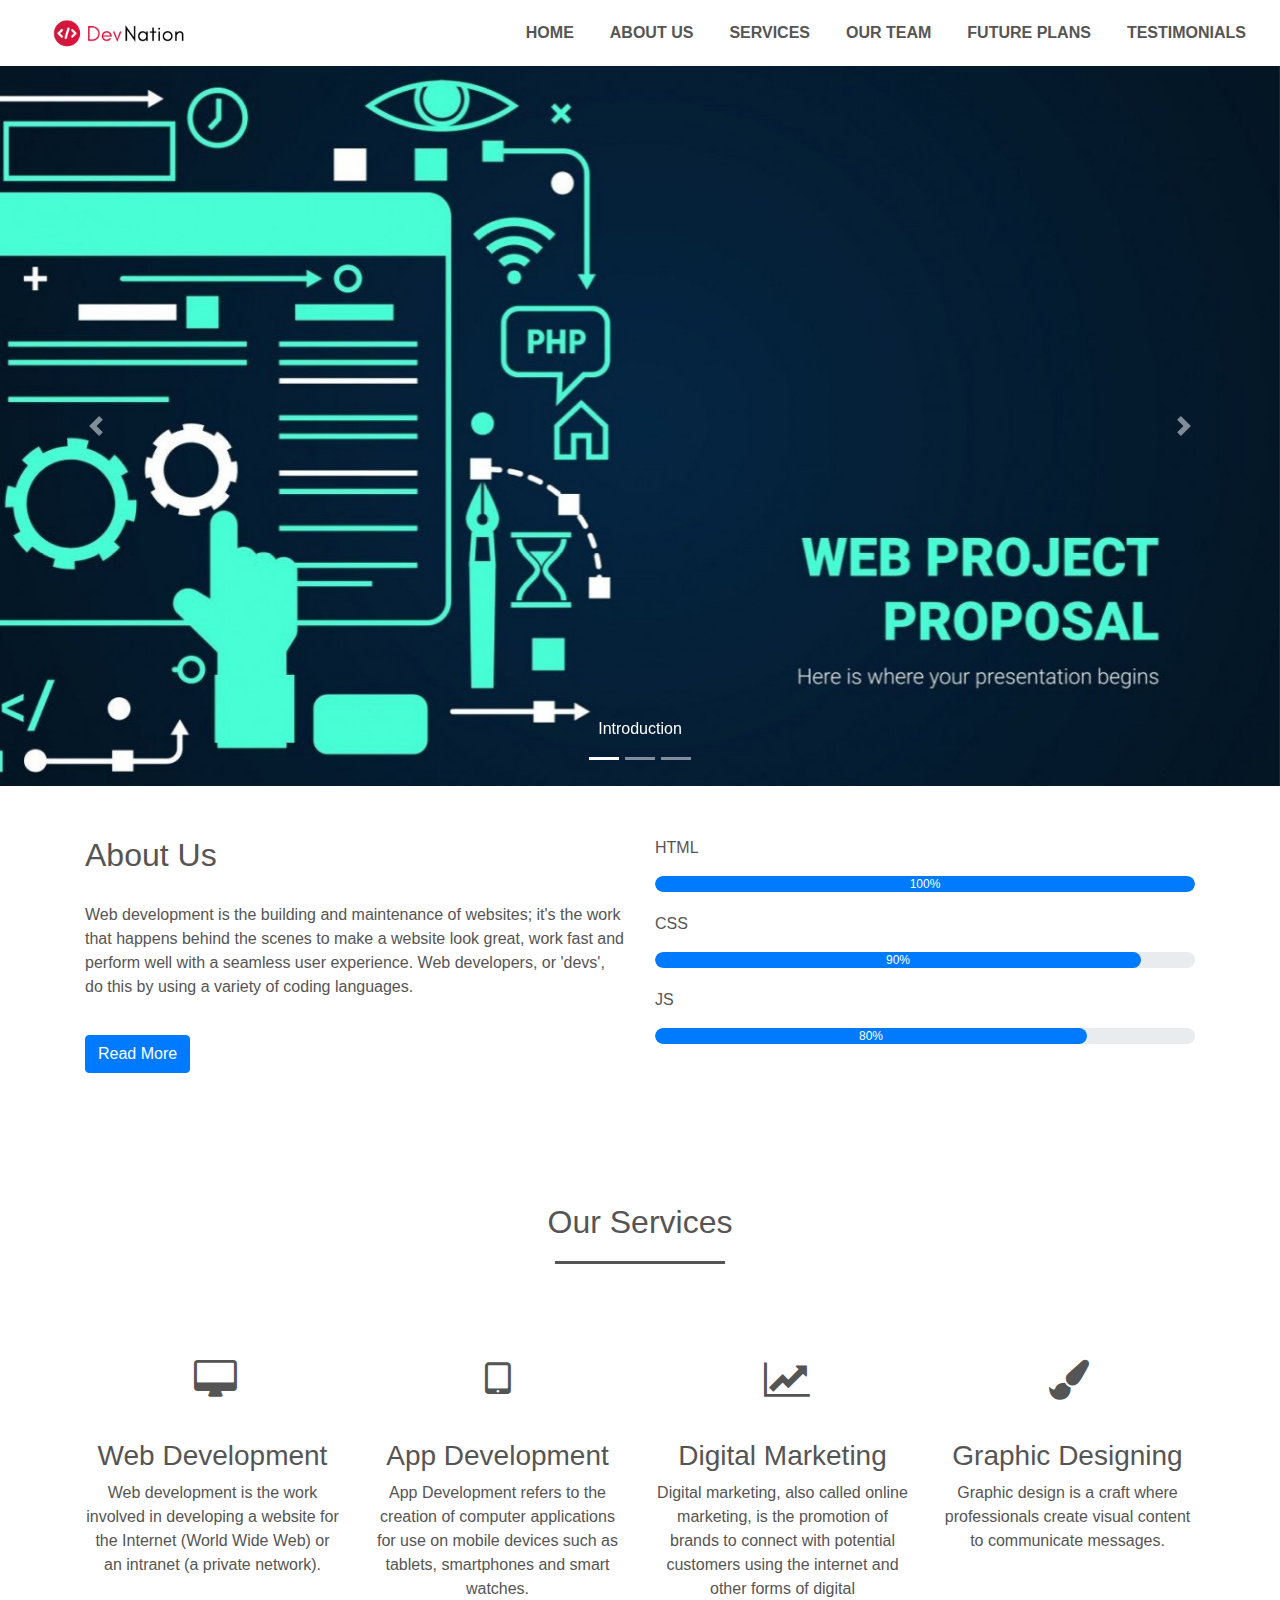
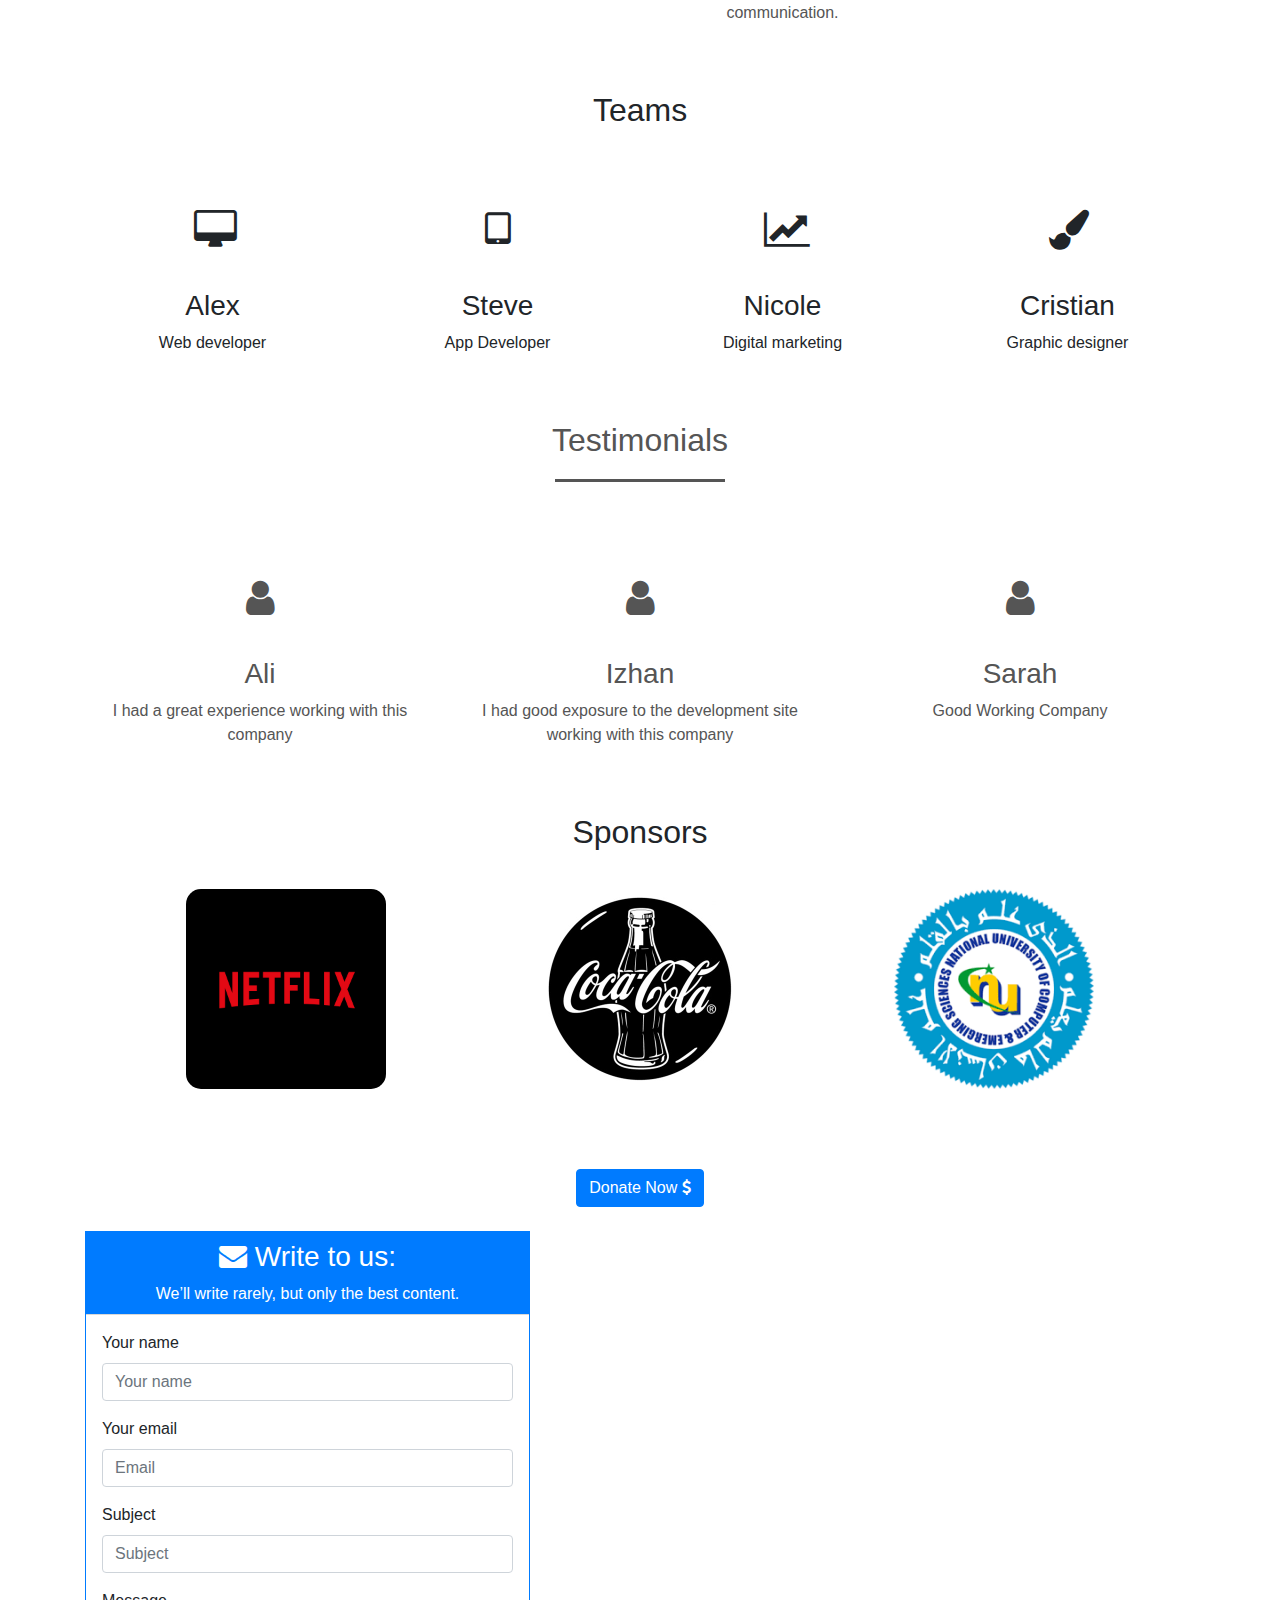
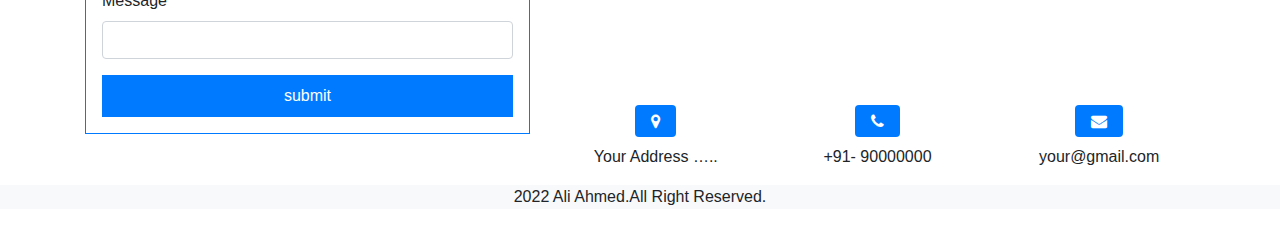
<file: Web/index.html>
<html lang="en">
<head>
    <meta charset="UTF-8">
    <meta http-equiv="X-UA-Compatible" content="IE=edge">
    <meta name="viewport" content="width=device-width, initial-scale=1.0">
    <title>Tech Setup</title>
    <link rel="stylesheet" href="style.css">
    <link rel="stylesheet" href="https://stackpath.bootstrapcdn.com/bootstrap/4.4.1/css/bootstrap.min.css">
    <link rel="stylesheet" href="https://stackpath.bootstrapcdn.com/font-awesome/4.7.0/css/font-awesome.min.css">
    <script src="https://code.jquery.com/jquery-3.4.1.slim.min.js"></script>
<script src="https://cdn.jsdelivr.net/npm/popper.js@1.16.0/dist/umd/popper.min.js" ></script>
<script src="https://stackpath.bootstrapcdn.com/bootstrap/4.4.1/js/bootstrap.min.js"></script>
</head>
<body>
    <!--Nav Bar-->
    <section id="nav-bar">
        <nav class="navbar navbar-expand-lg navbar-light">
            <a class="navbar-brand" href="#"><img src="images/logo.png" alt="logo"></a>
            <button class="navbar-toggler" type="button" data-toggle="collapse" data-target="#navbarNav" aria-controls="navbarNav" aria-expanded="false" aria-label="Toggle navigation">
              <span class="navbar-toggler-icon"></span>
            </button>
            <div class="collapse navbar-collapse" id="navbarNav">
              <ul class="navbar-nav ml-auto">
                <li class="nav-item">
                  <a class="nav-link" href="#slider">HOME</a>
                </li>
                <li class="nav-item">
                  <a class="nav-link" href="#about">ABOUT US</a>
                </li>
                <li class="nav-item">
                  <a class="nav-link" href="#services">SERVICES</a>
                </li>
                <li class="nav-item">
                  <a class="nav-link" href="#Teams">OUR TEAM</a>
                  <li class="nav-item">
                    <a class="nav-link" href="#">FUTURE PLANS</a>
                    <li class="nav-item">
                        <a class="nav-link" href="#Testimonials">TESTIMONIALS</a>
                </li>
              </ul>
            </div>
          </nav>
    </section>
    <!--Slider-->
    <div id="slider">
        <div id="headerSlider" class="carousel slide" data-ride="carousel">
            <ol class="carousel-indicators">
              <li data-target="#headerSlider" data-slide-to="0" class="active"></li>
              <li data-target="#headerSlider" data-slide-to="1"></li>
              <li data-target="#headerSlider" data-slide-to="2"></li>
            </ol>
            <div class="carousel-inner">
              <div class="carousel-item active">
                <img src="images/0-web-project-proposal___media_library_original_1338_752.jpg" class="d-block w-100" alt="...">
                <div class="carousel-caption">
                    <h6>Introduction</h6>
                </div>
              </div>
              <div class="carousel-item">
                <img src="images/2.jpg" class="d-block w-100" alt="...">
                <div class="carousel-caption">
                    <h6>Contents</h6>
                </div>
              </div>
              <div class="carousel-item">
                <img src="images/3.jpg" class="d-block w-100" alt="...">
                <div class="carousel-caption">
                    <h6>How To Make A Website</h6>
                </div>
              </div>
            </div>
            <a class="carousel-control-prev" href="#headerSlider" role="button" data-slide="prev">
              <span class="carousel-control-prev-icon" aria-hidden="true"></span>
              <span class="sr-only">Previous</span>
            </a>
            <a class="carousel-control-next" href="#headerSlider" role="button" data-slide="next">
              <span class="carousel-control-next-icon" aria-hidden="true"></span>
              <span class="sr-only">Next</span>
            </a>
          </div>
    </div>
    <!---About--->
    <section id="about">
        <div class="container">
            <div class="row">
                <div class="col-md-6">
                    <h2>About Us</h2>
                    <div class="about-content">
                        <p>
                            Web development is the building and maintenance of websites; it's the work that happens behind the scenes to make a website look great, work fast and perform well with a seamless user experience. Web developers, or 'devs', do this by using a variety of coding languages.
                        </p>
                    </div>
                    <button type="button" class="btn btn-primary">Read More</button>
                </div>
                <div class="col-md-6 skill-bar">
                  <p>HTML</p>
                  <div class="progress">
                    <div class="progress-bar" style="width: 100%;">100%</div>
                  </div>
                  <p>CSS</p>
                  <div class="progress">
                    <div class="progress-bar" style="width: 90%;">90%</div>
                  </div>
                  <p>JS</p>
                  <div class="progress">
                    <div class="progress-bar" style="width: 80%;">80%</div>
                  </div>
                </div>
            </div>
        </div>
    </section>
    <!-- Services -->
    <section id="services">
      <div class="container">
        <h2>Our Services</h2>
        <div class="row services">
          <div class="col-md-3 text-center">
            <div class="icon">
              <i class="fa fa-desktop"></i>
            </div>
            <h3>Web Development</h3>
            <p> Web development is the work involved in developing a website for the Internet (World Wide Web) or an intranet (a private network).</p>
          </div>
          <div class="col-md-3 text-center">
            <div class="icon">
              <i class="fa fa-tablet"></i>
            </div>
            <h3>App Development</h3>
            <p> App Development refers to the creation of computer applications for use on mobile devices such as tablets, smartphones and smart watches.</p>
          </div>
          <div class="col-md-3 text-center">
            <div class="icon">
              <i class="fa fa-line-chart"></i>
            </div>
            <h3>Digital Marketing</h3>
            <p> Digital marketing, also called online marketing, is the promotion of brands to connect with potential customers using the internet and other forms of digital communication.</p>
          </div>
          <div class="col-md-3 text-center">
            <div class="icon">
              <i class="fa fa-paint-brush"></i>
            </div>
            <h3>Graphic Designing</h3>
            <p> Graphic design is a craft where professionals create visual content to communicate messages.</p>
          </div>
        </div>
      </div>
    </section>
  </section>
  <!-- Teams -->
  <section id="Teams">
    <div class="container">
      <h2 class="text-center">Teams</h2>
      <div class="row services">
        <div class="col-md-3 text-center">
          <div class="icon">
            <i class="fa fa-desktop"></i>
          </div>
          <h3>Alex</h3>
          <p> Web developer</p>
        </div>
        <div class="col-md-3 text-center">
          <div class="icon">
            <i class="fa fa-tablet"></i>
          </div>
          <h3>Steve</h3>
          <p> App Developer</p>
        </div>
        <div class="col-md-3 text-center">
          <div class="icon">
            <i class="fa fa-line-chart"></i>
          </div>
          <h3>Nicole</h3>
          <p> Digital marketing</p>
        </div>
        <div class="col-md-3 text-center">
          <div class="icon">
            <i class="fa fa-paint-brush"></i>
          </div>
          <h3>Cristian</h3>
          <p> Graphic designer</p>
        </div>
      </div>
    </div>
  </section>
  <!-- Testimonials -->
  <section id="Testimonials">
    <div class="container">
      <div class="text-center">
        <h2 >Testimonials</h2>
      </div>
      <div class="row testimonials">        
        <div class="col-md-4 text-center">
          <div class="icon">
            <i class="fa-solid fa fa-user"></i>
          </div>
          <h3>Ali</h3>
          <p>I had a great experience working with this company</p>
        </div>
        <div class="col-md-4 text-center">
          <div class="icon">
            <i class="fa-solid fa fa-user"></i>
          </div>
          <h3>Izhan</h3>
          <p>I had good exposure to the development site working with this company</p>
        </div>
        <div class="col-md-4 text-center">
          <div class="icon">
            <i class="fa-solid fa fa-user"></i>
          </div>
          <h3>Sarah</h3>
          <p>Good Working Company</p>
        </div>
      </div>
    </div>
  </section>

  <!-- sponsors -->
  <section id="my-sponsor">
    <!-- Sponsor Heading -->
    <div class="skill-heading">
      <span><h2>Sponsors</h2></span>
    </div>
    <!-- Sponsor Showcase -->
    <div class="sponsor-showcase">
      <div class="sponsor one">
        <div id="hide">
          <p class="sponsor-text">Netflix</p>
          <a class="sponsor-btn">Visit Website</a>
        </div>
      </div>
      <div class="sponsor two">
        <div id="hide">
          <p class="sponsor-text">Coca Cola</p>
          <a class="sponsor-btn">Visit Website</a>
        </div>
      </div>
      <div class="sponsor three">
        <div id="hide">
          <p class="sponsor-text">Fast Nuces</p>
          <a class="sponsor-btn">Visit Website</a>
        </div>
      </div>
    </div>
  </section>

  <!-- Contact -->
  <section class="container mt-5">
    <!--Contact heading-->
    <div class="row">
       <div class="col-sm-12 text-center mb-4">
        <a class="btn btn-primary" target="_blank" href=""> Donate Now <i class="fa fa-dollar"></i></a>
      </div>
       <!--Grid column-->
       <div class="col-sm-12 mb-4 col-md-5">
          <!--Form with header-->
          <div class="card border-primary rounded-0">
             <div class="card-header p-0">
                <div class="bg-primary text-white text-center py-2">
                   <h3><i class="fa fa-envelope"></i> Write to us:</h3>
                   <p class="m-0">We’ll write rarely, but only the best content.</p>
                </div>
             </div>
             <div class="card-body p-3">
                
                   <div class="form-group">
                   <label> Your name </label>
                   <div class="input-group">
                      <input value="" type="text" name="data[name]" class="form-control" id="inlineFormInputGroupUsername" placeholder="Your name">
                   </div>
         </div>
                   <div class="form-group">
                      <label>Your email</label>
                      <div class="input-group mb-2 mb-sm-0">
                         <input type="email" value="" name="data[email]" class="form-control" id="inlineFormInputGroupUsername" placeholder="Email">
                      </div>
                   </div>
                   <div class="form-group">
                      <label>Subject</label>
                      <div class="input-group mb-2 mb-sm-0">
                         <input type="text" name="data[subject]" class="form-control" id="inlineFormInputGroupUsername" placeholder="Subject">
                      </div>
                   </div>
                   <div class="form-group">
                      <label>Message</label>
                      <div class="input-group mb-2 mb-sm-0">
                         <input type="text" class="form-control" name="mesg">
                      </div>
                   </div>
                   <div class="text-center">
                      <input type="submit" name="submit" value="submit" class="btn btn-primary btn-block rounded-0 py-2">
                   </div>
              
            </div>
           
             </div>
          </div>
       <!--Grid column-->
     
       <!--Grid column-->
       <div class="col-sm-12 col-md-7">
          <!--Google map-->
          <div class="mb-4">
             <iframe src="https://www.google.com/maps/embed?pb=!1m14!1m8!1m3!1d117223.77996815204!2d85.3213263!3d23.3432048!3m2!1i1024!2i768!4f13.1!3m3!1m2!1s0x0%3A0x11b5a9b0042eef56!2sourcita.com!5e0!3m2!1sen!2sin!4v1589706571407!5m2!1sen!2sin" width="100%" height="450" frameborder="0" style="border:0;" allowfullscreen="" aria-hidden="false" tabindex="0"></iframe>
          </div>
          <!--Buttons-->
          <div class="row text-center">
             <div class="col-md-4">
                <a class="bg-primary px-3 py-2 rounded text-white mb-2 d-inline-block"><i class="fa fa-map-marker"></i></a>
                <p> Your Address ….. </p>
             </div>
             <div class="col-md-4">
                <a class="bg-primary px-3 py-2 rounded text-white mb-2 d-inline-block"><i class="fa fa-phone"></i></a>
                <p>+91- 90000000</p>
             </div>
             <div class="col-md-4">
                <a class="bg-primary px-3 py-2 rounded text-white mb-2 d-inline-block"><i class="fa fa-envelope"></i></a>
                <p> your@gmail.com</p>
             </div>
          </div>
       </div>
       <!--Grid column-->
       </div>
 </section>
 <!-- Footer -->
 <footer>
   <p class="text-center bg-light">2022 Ali Ahmed.All Right Reserved.</p>
 </footer>
</body>
</html>
</file>
<file: Amazon Clone/css/style.css>
html, body {
  margin: 0;
  font-family: arial,sans-serif;
  min-width: 900px;
  line-height: 14px;
  font-size: 14px;
}

* {
  box-sizing: border-box;
}

a {
  color: #0066c0;
}

a:hover {
  color: #c45500;
}

#banner {
  background: #F6F6F6 url('../img/banner.jpg') no-repeat top left;
  height: 55px;
  background-size: 1920px;
  min-width: 1000px;
  display: block;
}

header {
  background-color: #0066c0;
  height: 99px;
}

.nav-left {
  position: relative;
  float: left;
  width: auto;
  display: inline-block;
}

.nav-right {
  position: relative;
  float: right;
  width: auto;
  display: inline-block;
}

.nav-fill {
  width: auto;
  white-space: nowrap;
  overflow: hidden;
}

#nav-logo {
  padding: 11px 18px 0 24px;
  position: relative;
  width: 192px;
}

#nav-logo .nav-logo-link {
  background: transparent url('../img/logo.png') no-repeat top left;
  background-size: 102px;
  width: 192px;
  height: 32px;
  display: block;
}

#nav-logo .nav-logo-tagline {
  color: #48a3c6;
  position: absolute;
  top: 31px;
  left: 93px;
  font-size: 11px;
  line-height: 11px;
  font-family: arial, sans-serif;
  font-weight: 700;
}

#nav-logo .nav-logo-tagline:hover {
  color: #ffffff;
}

#nav-holiday {
  top: 9px;
  position: relative;
  background-image: url('../img/fathers_day.jpg');
  width: 400px;
  height: 39px;
}

#nav-holiday a {
  display: block;
  height: 100%;
}

#nav-search {
  position: relative;
  display: block;
  overflow: hidden;
  padding-top: 11px;
  padding-right: 25px;
}

#nav-search input {
  width: 100%;
}

#nav-search .nav-left {
  height: 35px;
  background-color: #f3f3f3;
  border-radius: 4px 0 0 4px;
  border: 1px solid #cdcdcd;
  overflow: hidden;
}

#nav-search .nav-left:hover {
  background-color: #dadada;
  border-left-color: #dadada;
  border-top-color: #dadada;
  border-bottom-color: #dadada;
}

#nav-search .nav-search-label {
  color: #777;
  display: block;
  font-size: 12px;
  line-height: 33px;;
  margin-right: 21px;
  margin-left: 10px;
}

#nav-search .nav-left i {
  position: absolute;
  top: 10px;
  right: 9px;
  color: #a0a0a0;
  font-size: 11px;
}

#nav-search select {
  position: absolute;
  left: 0px;
  top: 0px;
  opacity: 0;
  height: 35px;
  display: block;
  outline: none;
  cursor: pointer;
}

#nav-search .nav-fill {
  height: 35px;
  overflow: hidden;
}

#nav-search .nav-fill input {
  border: none;
  height: 35px;
  padding: 5px 10px;
  font-size: 15px;
  color: #111;
  outline: none;
}

#nav-search .nav-right {
  background-color: #febd69;
  width: 45px;
  height: 35px;
  border-radius: 0 4px 4px 0;
}

#nav-search .nav-right:hover {
  background-color: #f3a847;
}

#nav-search .nav-right i {
  position: absolute;
  top: 5px;
  right: 13px;
  color: #333;
  font-size: 22px;
  opacity: 0.9;
}

#nav-search .nav-right input {
  position: relative;
  width: 100%;
  height: 100%;
  display: block;
  outline: none;
  cursor: pointer;
  background: none;
  border: none;
  text-indent: -1000px;
}

#nav-main ul {
  list-style-type: none;
  position: relative;
  padding: 0;
  margin: 18px 0 0 0;
}

#nav-main li {
  display: inline-block;
  padding: 10px 9px 0 0;
}

#nav-main a {
  color: #fff;
  font-size: 14px;
  font-weight: 700;
  text-decoration: none;
}

#nav-main .nav-a {
  padding: 7px 10px;
  border: 1px solid transparent;
  display: inline-block;
  position: relative;
}

#nav-main .nav-a:hover {
  border: 1px solid #4f5965;
  border-radius: 3px;
  box-shadow: 0 1px 0 0 rgba(255,255,255,.5);
}

#nav-main .nav-a span {
  display: block;
  margin-left: -2px;
  font-weight: 300;
  color: #ccc;
  font-size: 12px;
}

#nav-main i.fa-caret-down {
  color: #ccc;
  font-size: 11px;
  padding-left: 3px;
}

#nav-main .nav-left {
  height: 55px;
}

#nav-main .nav-left .nav-shop {
  float: left;
  width: 192px;
  padding: 4px 12px 0 15px;
}

#nav-main .nav-left .nav-shop a {
  margin-top: 16px;
}

#nav-main .nav-fill a {
  font-weight: 500;
  color: #ccc;
}

#nav-main .nav-fill a:hover {
  text-decoration: underline;
}

#nav-main .nav-right {
  padding-right: 6px;
}

#nav-main .nav-right a {
  margin-top: 6px;
}

#nav-main .nav-right .cart {
  background: transparent url(../img/cart.png) no-repeat 11px 11px;
  background-size: 39px;
  padding: 7px 20px 7px 50px;
}

#nav-main .nav-right .cart span {
  color: #f08804;
  margin-left: -20px;
  font-size: 16px;
  font-weight: 700;
}

@media (min-width: 1200px) {
  .container {
    width: 1560px;
  }
}

#promo .col-lg-12 {
  padding: 0 22px 10px 22px;
}

#promo .carousel {
  margin-top: -2px;
}

.col-lg-3 {
  padding: 0 7px;
}

.text-center {
  text-align: center;
}

h2 {
  color: #111;
  font-size: 20px;
  font-weight: 400;
  line-height: 1.3;
  padding-bottom: 15px;
}

h3 {
  color: #111;
  font-size: 28px;
  font-weight: 500;
}

.btn {
  height: 29px;
  padding: 2px 20px;
  background: linear-gradient(to bottom,#f7dfa5,#f0c14b);
  border-color: #a88734 #9c7e31 #846a29;
  color: #111;
  border-width: 1px;
  border-style: solid;
  cursor: pointer;
  font-size: 13px;
  box-shadow: 0 1px 0 rgba(255,255,255,.4) inset;
  border-radius: 3px;
}

.btn:hover {
  border-color: #a88734 #9c7e31 #846a29;
  background: linear-gradient(to bottom,#f5d78e,#eeb933);
  color: #111;
}

#products {
  padding: 0 0 60px 0;
}

#products .col {
  background: rgba(19,19,4,.04);
  padding: 15px;
  min-height: 578px;
  position: relative;
}

#products h2 {
  margin: 0;
}

#products img {
  max-width: 100%;
}

#products .thumbnail {
  display: inline-block;
  padding: 0;
  border: none;
  margin: 8px;
  background: none;
}

#products .thumbnail:hover {
  text-decoration: none;
}

#products .thumbnail .caption {
  padding: 0;
  margin: 12px 0 4px 0;
  display: inline-block;
  color: #111;
  font-size: 13px;
}

#products #welcome {
  padding-top: 80px;
}

#products #welcome h2 {
  font-size: 26px;
}

#products #welcome p {
  font-size: 13px;
  color: #111;
  margin-bottom: 60px;
}

#products #welcome .btn {
  width: 100%;
}

#products #amazon-basics img {
  max-width: 151px;
}

#products #dress img {
  max-width: 200px;
}

#products #deal-day {
  margin-top: 20px;
  position: relative;
  min-height: 250px !important;
}

#products #deal-day h2 {
  margin-bottom: 15px;
}

#products #deal-day h3 {
  margin: 0;
  line-height: 26px;
}

#products #deal-day img {
  max-width: 88px;
  position: absolute;
  right: 30px;
  top: 50px;
}

#products .footer {
  position: absolute;
  bottom: 0;
  border-top: 1px solid #e7e7e7;
  width: 90%;
  padding: 17px 0 17px;
  font-size: 13px;
  color: #555;
}

footer a {
  color: #fff;
}

footer .top {
  background: #37475a;
}

footer .top a {
  padding: 17px;
  width: 100%;
  display: inline-block;
}

footer .top a:hover {
  color: #fff;
  text-decoration: none;
}

footer .top:hover {
  background: #485769;
}

footer .center {
  margin: 0 auto;
  max-width: 1080px;
}

footer ul {
  margin: 30px 40px 30px 0;
  display: inline-block;
  vertical-align: top;
  list-style: none;
}

footer .middle {
  background: #232f3e;
}

footer .middle h3 {
  color: #fff;
  font-weight: 700;
  margin-bottom 10px;
  padding: 0;
  font-size: 16px;
}

footer .middle li {
  position: relative;
}

footer .middle .logo {
  background: transparent url('../img/logo.png') no-repeat 0 0;
  background-size: 76px;
  width: 76px;
  height: 23px;
  display: block;
  border: none !important;
  margin-right: 60px;
  position: absolute;
  top: -14px;
  left: -120px;
}

footer .middle a {
  color: #ddd;
  font-size: 13px;
  display: block;
  padding: 5px 0;
}

footer ul.copy {
  display: inline-block;
  width: 100%;
}

footer ul.copy li {
  display: inline-block;
  margin-right: 20px;
  color: #999;
  font-size: 11px;
}

footer .middle .copy {
  border-top: 1px solid #3a4553;
  padding: 30px 20px 20px 20px;
}

footer .middle .copy a {
  padding: 10px 30px 10px 10px;
  color: #ccc;
  border: 1px solid #848688;
  border-radius: 3px;
}

footer .middle .copy a:hover {
  text-decoration: none;
  border-color: #8D9096;
}

footer .middle .fa-globe {
  margin-right: 5px;
}

footer .middle .flag-icon-us {
  background-image: url('https://sp-bootstrap.global.ssl.fastly.net/8.0.0/images/flags/us.svg');
  background-position: 50%;
  background-repeat: no-repeat;
  background-size: contain;
  display: inline-block;
  height: 1em;
  width: 1.33333333em;
  margin-right: 7px;
  background-position: 0 2px;
}

footer .bottom {
  background: #131a22;
}

footer .bottom ul {
  margin-right: 0;
}

footer .bottom li {
  margin-bottom: 15px;
}

footer .bottom a {
  color: #ddd;
  font-size: 11px;
  line-height: 11px;
}

footer .bottom a span {
  color: #999;
  font-size: 10px;
}
</file>
<file: Grid Assignment/style.css>
*{
    margin: 0;
    padding: 0;
}

.container{
    width: 70%;
    height: 90vh;
 display: grid;
 grid-template-columns: 20% 1fr 1fr;
 grid-template-rows: 0.5fr 1fr 1fr 1fr 0.5fr;
 background-color: lightblue;
 border: 3px solid black;
 margin: 30px 30px 30px 30px;
 grid-gap: 20px;
}

.logo{
    border: 1px solid grey;
    background-color: rgb(240, 128, 197);
    padding-top: 20px;
    padding-left: 50%;
    
}
.menu{
    border: 1px solid grey;
    background-color: rgb(224, 93, 207);
    grid-area: 1/2/2/4;
    padding-left: 90%;
}
.main{
    border: 1px solid grey;
    background-color: rgb(210, 223, 250);
    grid-area: 2/1/4/3;
}
.aside{
    border: 1px solid grey;
    background-color: lightgreen;
    grid-area: 2/3/4/4;
}
.sponser{
    border: 1px solid grey;
    background-color: lightsalmon;
    grid-area: 4/1/5/4;
    display: flex;
    /* justify-content: space-evenly; */
    /* align-content: space-evenly; */
    justify-content: space-between;
    padding: 20px 20px 20px 20px;
}

.footer{
    border: 1px solid grey;
    background-color: lightslategray;
    grid-area: 5/1/6/4;
}

.item{
    width: 70%;
    height: 70%;
    border: 0.5px solid black;
    background-color: grey;
    justify-content: space-evenly;
    align-content: space-between;
}
</file>
<file: portfolio/style.css>
:root {
    --main-bg-color: #6495ED	;
    --black-color: #000;
    --margin: 0px;
    --padding: 0px;
    --white-main-color: #fff;
    --dark-gray-color: #1e272e;
    --light-gray-color: #747474;
    --very-light-gray-color: #f0f0f0;
  }
  
  html {
    scroll-behavior: smooth;
  }
  
  body {
    margin: var(--margin);
    padding: var(--padding);
    box-sizing: border-box;
    font-family: "Montserrat", sans-serif;
  }
  
  ul {
    list-style: none;
  }
  
  a {
    text-decoration: none;
  }
  #main {
    width: 100%;
    height: 100vh;
    position: relative;
  }
  
  nav {
    display: flex;
    justify-content: space-around;
    align-items: center;
    position: fixed;
    left: 0;
    top: 0;
    width: 100%;
    z-index: 1;
    background-color: var(--white-main-color);
    box-shadow: rgba(17, 12, 46, 0.15) 0px 48px 100px 0px;
  }
  
  nav ul {
    display: flex;
  }
  
  nav ul li a {
    margin: 3px;
    padding: 0px 22px;
    display: flex;
    text-transform: uppercase;
    font-weight: normal;
    color: #585b55;
    letter-spacing: 1px;
    font-size: 14px;
    height: 40px;
    line-height: 43px;
  }
  
  nav ul li a:hover {
    background-color: var(--main-bg-color);
    color: #fff;
    border-radius: 5px;
  }
  
  .get-in-touch {
    color: var(--dark-gray-color);
    font-weight: 500;
    font-size: 0.9em;
    border-bottom: 2px solid var(--main-bg-color);
  }
  
  .logo-heading {
    font-weight: 300;
    font-size: 25px;
    color: var(--black-color);
  }
  
  .name {
    font-weight: 800;
    text-decoration: underline;
    text-decoration-color: var(--main-bg-color);
  }
  
  /* Content */
  
  .content {
    display: flex;
    width: 90%;
    justify-content: space-around;
    align-items: center;
    position: absolute;
    left: 50%;
    top: 50%;
    transform: translate(-50%, -50%);
  }
  
  .model {
    height: 500px;
    width: 500px;
  }
  
  .model img {
    width: 100%;
    height: 100%;
    object-fit: contain;
  }
  
  .main-text h1 {
    font-size: 50px;
    margin: 0px 0px 10px 0px;
    line-height: 60px;
  }
  
  .main-text p {
    color: var(--light-gray-color);
  }
  
  .portfolio-button {
    width: 200px;
    height: 45px;
    display: flex;
    justify-content: center;
    align-items: center;
    color: var(--white-main-color);
    background-color: var(--main-bg-color);
    border-radius: 5px;
  }
  /* Skills Section */
#skills {
    display: flex;
    justify-content: space-around;
    align-items: center;
    width: 80%;
    margin: auto auto 50px auto;
  }
  
  .skill-img {
    width: 35%;
  }
  
  .skill-img img {
    width: 100%;
    height: 100%;
    object-fit: contain;
  }
  
  .skill-text {
    width: 40%;
  }
  /* Projects */
#my-projects {
    display: flex;
    justify-content: center;
    align-items: center;
    width: 95%;
    margin: auto auto 50px auto;
    flex-direction: column;
  }
  
  .project-showcase {
    display: flex;
    width: 100%;
    justify-content: space-evenly;
  }
  
  .project {
    width: 200px;
    height: 200px;
    border-radius: 15px;
    display: flex;
    justify-content: center;
    align-items: center;
    flex-direction: column;
    margin: 30px 0px;
  }
  
  .one {
    background-image: url(images/netflix-logo.png);
    background-size: contain;
  }
  
  .two {
    background-image: url(images/Coca\ Cola.JPG);
    background-size: contain;
  }
  
  .three {
    background-image: url(images/dev.png);
    background-size: contain;
  }
  
  .project #hide {
    visibility: hidden;
    background-color: var(--white-main-color);
    width: 100%;
    height: 100%;
    display: flex;
    justify-content: center;
    align-items: center;
    flex-direction: column;
    border-radius: 15px;
    opacity: 100%;
    z-index: 1000;
  }
  
  .project:hover #hide {
    visibility: visible;
    border: 1px solid var(--main-bg-color);
  }
  
  .project-text {
    color: var(--dark-gray-color);
    font-size: 18px;
    padding: 20px;
    justify-content: space-evenly;
  }
  .project-btn {
    background-color: var(--black-color);
    color: var(--white-main-color);
    border: 1px solid var(--main-bg-color);
    border-radius: 10px;
    padding: 15px;
  }
  
  .project-btn:hover {
    background-color: var(--white-main-color);
    color: var(--black-color);
    cursor: pointer;
  }
  
  /* Client Section */
  #client {
    display: flex;
    justify-content: center;
    align-items: center;
    flex-direction: column;
    width: 90%;
    margin: auto auto 50px auto;
    padding: 50px 0px;
  }
  
  .c-box-container {
    display: flex;
    justify-content: space-evenly;
    align-items: center;
    flex-wrap: wrap;
    margin: 20px 0px;
  }
  .client-box {
    width: 300px;
    height: 350px;
    border-radius: 10px;
    background-color: var(--main-bg-color);
    color: var(--black-color);
    display: flex;
    justify-content: center;
    align-items: center;
    flex-direction: column;
    padding: 10px;
    margin: 20px;
  }
  
  .client-box img {
    width: 90px;
    height: 90px;
    border-radius: 50%;
    background-color: var(--white-main-color);
    object-fit: contain;
    border: 1px solid var(--white-main-color);
  }
  
  .star {
    display: flex;
    margin: 10px 0px 0px 0px;
  }
  
  .star i {
    color: gold;
    font-size: 20px;
  }
  
  .client-box p {
    color: var(--white-main-color);
    font-size: 14px;
    margin: 10px 0px;
    text-align: center;
  }
  
  .client-box a {
    width: 190px;
    height: 45px;
    display: flex;
    justify-content: center;
    align-items: center;
    color: var(--main-bg-color);
    background-color: var(--white-main-color);
    border-radius: 5px;
    margin-top: 20px;
    border: 1px solid white;
  }
  
  .client-box a:hover {
    color: white;
    background-color: rgba(222, 220, 232, 0.2);
    border: 1px solid white;
  }
  
  /* Contact Us */
  #contact {
    display: flex;
    justify-content: center;
    align-items: center;
    flex-direction: column;
    width: 90%;
    margin: auto auto 50px auto;
  }
  
  #contact img {
    width: 50%;
  }
  
  #contact h3 {
    font-size: 32px;
    margin: 20px;
  }
  
  .contact-input {
    width: 400px;
    height: 50px;
    background-color: var(--white-main-color);
    display: flex;
    justify-content: center;
    align-items: center;
    box-shadow: rgba(100, 100, 111, 0.2) 0px 7px 29px 0px;
  }
  
  .contact-input input {
    width: 100%;
    background: transparent;
    border: none;
    outline: none;
    text-align: center;
    color: var(--dark-gray-color);
  }
  
  .contact-input a {
    width: 200px;
    height: 40px;
    background-color: var(--main-bg-color);
    color: var(--white-main-color);
    display: flex;
    justify-content: center;
    align-items: center;
    border-radius: 5px;
    margin: auto 10px;
    font-size: 14px;
  }
  
  footer {
    display: flex;
    justify-content: space-around;
    border-top: 1px solid var(--very-light-gray-color);
  }
  
  footer p {
    margin: 15px 0px;
    color: var(--dark-gray-color);
    font-size: 14px;
  }
</file>
<file: Restaurant Menu/style.css>
/*fonts */

@import url('https://fonts.googleapis.com/css2?family=Dancing+Script&family=Poppins:wght@300;400;500;600;700&family=Titillium+Web:ital,wght@0,200;0,300;0,400;0,600;0,700;0,900;1,200;1,300;1,400;1,600;1,700&display=swap');
@import url('https://fonts.googleapis.com/css2?family=Dancing+Script&family=Poppins:wght@300;400;500;600;700&family=Titillium+Web:wght@300;400;600;700&display=swap');


/* variables */

:root{
    --main-color:#eaa023;
    --dark:#0c1023;
    --dark-light:#191f3a;
    --white:#ffffff;
    --white-light:#c8c8c8;
    --shadow: 0 0 15px rgba(0,0,0,0.25);
    --cursive-font: 'Dancing Script', cursive;
    scroll-behavior: smooth;
}


/* global settings */

*{
    margin: 0;
    padding: 0;
    box-sizing:border-box;
    outline: none;
}
::before,
::after{
    box-sizing: border-box;
}
body{
    font-size: 16px;
    line-height: 1.5;
    -webkit-tap-highlight-color: transparent;
    font-family: 'Poppins', sans-serif;
    font-weight: 300px;
    color: var(--white-light);
}
img{
    vertical-align: middle;
    max-width: 100%;
}
a{
    text-decoration: none;
}
ul{
    list-style: none;
}
h1{
    font-weight:700px;
    color: var(--white);
}
h2{
    font-weight:600px;
    color: var(--white);
}
h3,
h4,
h5,
h6{
    font-weight:500px;
    color: var(--white);
}
.container{
    max-width: 1170px;
    margin: auto;
}
.row{
    display: flex;
    flex-wrap: wrap;
}
.justify-content-between{
    justify-content: space-between;
}
.align-items-center{
    align-items: center;
}
.min-vh-100{
    min-height: 100vh;
}
.sec-padding{
    padding: 80px 0;
}

/* Section Title*/
.section-title{
    width: 100%;
    padding: 0 15px;
    text-align: center;
    margin-bottom: 60px;
}
.section-title h2{
    font-size: 35px;
    text-transform: capitalize;
}
.section-title h2::before{
    content: attr(data-title);
    display: block;
    font-size: 24px;
    color: var(--main-color);
    font-family: var(--cursive-font);
    font-weight: 400px;
    text-transform: capitalize;
}

/* button */
.btn{
    display: inline-block;
    padding: 10px 30px;
    background-color: transparent;
    border-radius: 30px;
    text-transform: capitalize;
    font-weight: 500;
    transition: all 0.3s ease;
    font-size: 16px;
    cursor: pointer;
    font-family: inherit;
    color: var(--main-color);
    line-height: 1.5;
    user-select: none;
    border: none;
}
.btn-default{
    border: 2px solid var(--main-color);
}
.btn-default:hover{
    color: var(--white);
    background-color: var(--main-color);
}

/**animation keyframes */
@keyframes zoomInOut{
    0%,100%{
        transform: scale(1);
    }
    50%{
        transform: scale(1.1);
    }
}
@keyframes spin01{
    0%{
        transform: rotate(0deg);
    }
    100%{
        transform: rotate(360deg);
    }
}
/* header */

.header{
    padding: 12px 0;
    position: fixed;
    left: 0;
    top: 0;
    z-index: 99;
    width: 100%;
}
.header::before{
    content: '';
    position: absolute;
    left: 0;
    top: 0;
    height: 100%;
    width: 100%;
    background-color: var(--dark-light);
    box-shadow: var(--shadow);
    z-index: -1;
    transition: transform 0.5s ease;
    transform: translateY(-100%);
}
.header.sticky::before{
    transform: translateY(0%);
}
.header .logo{
    min-height: 34px;
    display: flex;
    align-items: center;
    padding: 0 15px;
}
.header .nav-toggler{
    height: 34px;
    width: 44px;
    margin-right: 15px;
    cursor: pointer;
    border: none;
    background-color: transparent;
    display: flex;
    align-items: center;
    justify-content: center;
}
.header .nav-toggler.active{
    position: absolute;
    right: 0;
    z-index: 1;
    transition: all 0.5s ease;
    transform: translateX(-200px);
}
.header .nav-toggler span{
    height: 2px;
    width: 30px;
    display: block;
    background-color: var(--white);
    position: relative;
}
.header .nav-toggler.active span{
    background-color: transparent;
    transition: background-color 0.5s ease;
}
.header .nav-toggler span::before,
.header .nav-toggler span::after{
    content:'';
    position: absolute;
    left:0;
    top:0 ;
    height:100% ;
    width:100% ;
    background-color: var(--white);
}
.header .nav-toggler span::before{
    transform: translateY(-8px);
}
.header .nav-toggler.active span::before{
    transform: rotate(45deg);
    transition: transform 0.5s ease;
}
.header .nav-toggler span::after{
    transform: translateY(8px);
}
.header .nav-toggler.active span::after{
    transform: rotate(-45deg);
    transition: transform 0.5s ease;
}
.header .nav{
    position: fixed;
    right: 0;
    top: 0;
    height: 100%;
    width: 280px;
    background-color:var(--dark-light) ;
    box-shadow:var(--shadow) ;
    overflow-y: auto;
    padding: 80px 0 40px;
    transition: transform 0.5s ease;
    transform: translateX(100%);
}
.header .nav.open{
    transform: translateX(0%);
}
.header .nav ul li a{
    display: block;
    font-size: 25px;
    color:var(--white) ;
    padding:10px 30px ;
    text-transform: capitalize;
    transition: color 0.3s ease;
}
.header .nav ul li a:hover{
    color: var(--main-color);
}

/* home section */
.home-section{
   /* background-color: var(--main-color);*/
   position: relative;
   overflow: hidden;
}
.home-section::before{
    content: '';
    position: absolute;
    top: 0;
    left: 0;
    height: 100%;
    width: 100%;
    background-color: #000000;
    opacity: 0.6;
    z-index: -1;
}
.home-section .home-bg{
    position: absolute;
    left:0 ;
    top: 0;
    height: 100%;
    width: 100%;
    background-image: url(./img/home-bg.jpg);
    background-attachment: fixed;
    background-size: cover;
    background-position: center;
    z-index: -2;
    animation: zoomInOut 20s ease infinite;
}
.home-section .min-vh-100{
    padding: 100px 0;
}
.home-text{
    padding:0 15px ;
    max-width: 700px;
    width: 100%;
    margin: auto;
    text-align: center;
}
.home-text h1{
    font-family: var(--cursive-font);
    font-size: 60px;
    line-height: 75px;
    margin: 0 0 5px;
}
.home-text p{
    margin: 0 0 30px;
}



/* About Section */


.about-section{
    background-color: var(--dark-light);
}
.about text,
.about-img{
    width: 50%;
    padding: 0 15px;
}
.about-text h3{
    font-size: 30px;
    text-transform: capitalize;
    margin: 0 0 15px;
}
.about-text p{
    margin: 0 0 15px;
}
.about-text btn{
    margin: 15px 0 0;
}
.about-img img{
    width: 100%;
    border-radius: 10px;
}
.about-img .img-box{
    position: relative;
}
.about-img .img-box::before{
    content: '';
    position: absolute;
    height: 100px;
    width: 100px;
    border: 3px solid var(--main-color);
    left: calc(50% - 50px);
    top: calc(50% - 50px);
    animation: spin 10s linear infinite;
}
.about-img .img-box h3{
    position: absolute;
    left: 50%;
    top: 50%;
    width: 100%;
    max-width: 250px;
    text-align: center;
    transform: translate(-50%,-50%);
    font-size: 30px;
    font-family: var(--cursive-font);
    color: var(--dark);
    font-weight: bold;
    text-transform: capitalize;
}
.menu-section{
    background-color: var(--dark);
}
.menu-section .section-title{
     margin-bottom: 40px;
}
.menu-tabs{
    padding: 0px 15px;
    width: 100%;
    text-align: center;
}
.menu-tab-item{
    font-size: 18px;
    font-family: inherit;
    text-transform: capitalize;
    border: none;
    background-color:transparent ;
    font-weight: 500;
    color: var(--white);
    cursor: pointer;
    margin: 0px 10px 10px;
    transition: color 0.3s ease;
    display: inline-block;
}
.menu-tab-item.active{
    color: var(--main-color);
}
.menu-tab-content.active{
    display: flex;
}
.menu-item{
    width:50% ;
    padding:20px 15px;
    display: flex;
    align-items: center;
    justify-content: space-between;
    position: relative;
}
.menu-item::after{
content: '';
position: absolute;
left: 15px;
right: 15px;
bottom: 0;
border: 2px dashed var(--dark-light);
}
.menu-item:nth-last-of-type(2)::after,
.menu-item:nth-last-of-type(1)::after{
border: none;
}
.menu-item-title{
    display: flex;
    align-items: center;
    max-width: calc(100% - 80px);
}
.menu-item-title h3{
    font-size: 16px;
    text-transform: capitalize;
    transition: color 0.3s ease;
}
.menu-item:hover .menu-item-title h3{
color: var(--main-color);
}
.menu-item-title img{
    max-width: 100px;
    margin-right: 15px;
}
.menu-item-price{
    font-size: 16px;
    font-weight: 500;
    color: var(--main-color);
}
.menu-item:hover .menu-item-price{
    color: var(--white);
}
</file>
<file: Web/style.css>
*{
    margin: 0;
    padding: 0;

}
.navbar {
    position: relative;
    display: -ms-flexbox;
    display: flex;
    -ms-flex-wrap: wrap;
    flex-wrap: wrap;
    -ms-flex-align: center;
    align-items: center;
    -ms-flex-pack: justify;
    justify-content: space-between;
    padding: 0.5rem 1rem;
    background: #fff;
}
#nav-bar{
    position: sticky;
    top: 0;
    z-index: 10;
}
.navbar-brand img{
    height: 40px;
    padding-left: 30px;
}
.navbar-nav li{
    padding:0 10px;
}
.navbar-nav li a{
    float: right;
    text-align: left;
}
#nav-bar ul li a:hover{
    color: #007bff!important;
}
.navbar{
    background: #black;
}
.navbar-toggler{
    border: none!important;
}
.nav-link{
    color: #555!important;
    font-weight: 600;
    font-size: 16px;
}
#slider{
    width: 100%;
}
.carousel-caption h5{
    color: aqua;
    font-size: 20px;
}
#about{
    padding-top: 50px;
    padding-bottom: 50px;
    color: #555;
}
#about .btn{
    margin-top: 20px;
    margin-bottom: 30px;
}
.about-content{
    padding-top: 20px;
}
.skill-bar p{
    margin-bottom: 10px
    font-weight: 600;
}
.progress-bar{
    border-radius: 16px;
}
.progress{
    border-radius: 16px !important;
    margin-bottom: 20px;
}
#services{
    background-image: linear-gradient(rgba(5, 11, 92, 0.021),rgba(5, 11, 92, 0.021));
    background-size: cover;
    background-position: center;
    color: #555!important;
    background-attachment: fixed;
    padding-top: 50px;
    padding-bottom: 50px;
}
#services h2{
    text-align: center;
    color: #555 !important;
    padding-bottom: 10px;
}
#services h2::after
{
    content: '';
    background: #555;
    display: block;
    height: 3px;
    width: 170px;
    margin: 20px auto 5px;
}
.services{
    margin-top: 40px;
}
.icon{
    font-size: 40px;
    margin: 20px auto;
    padding: 20px;
    height: 80px;
    width: 80px;
    border: 1px solid #ffff;
    border-radius: 50%;
}
#testimonials{
    background-image: linear-gradient(rgba(5, 11, 92, 0.021),rgba(5, 11, 92, 0.021));
    background-size: cover;
    background-position: center;
    color: #555!important;
    background-attachment: fixed;
    padding-top: 50px;
    padding-bottom: 50px;
}
#testimonials h2{
    text-align: center;
    color: #555 !important;
    padding-bottom: 10px;
}
#testimonials h2::after
{
    content: '';
    background: #555;
    display: block;
    height: 3px;
    width: 170px;
    margin: 20px auto 5px;
}
.testimonials{
    margin-top: 40px;
}
#my-sponsor {
    display: flex;
    justify-content: center;
    align-items: center;
    width: 95%;
    margin: auto auto 50px auto;
    flex-direction: column;
  } 
  .sponsor-showcase {
    display: flex;
    width: 100%;
    justify-content: space-evenly;
  }
  
  .sponsor {
    width: 200px;
    height: 200px;
    border-radius: 15px;
    display: flex;
    justify-content: center;
    align-items: center;
    flex-direction: column;
    margin: 30px 0px;
  }
  
  .one {
    background-image: url(images/netflix-logo.png);
    background-size: contain;
  }
  
  .two {
    background-image: url(images/Coca\ Cola.JPG);
    background-size: contain;
  }
  
  .three {
    background-image: url(images/Fast\ Nuces.png);
    background-size: contain;
  }
  
  .sponsor #hide {
    visibility: hidden;
    background-color: var(--white-main-color);
    width: 100%;
    height: 100%;
    display: flex;
    justify-content: center;
    align-items: center;
    flex-direction: column;
    border-radius: 15px;
    opacity: 100%;
    z-index: 1000;
  }
  
  .sponsor:hover #hide {
    visibility: visible;
    border: 1px solid var(--main-bg-color);
  }
  
  .sponsor-text {
    color: var(--dark-gray-color);
    font-size: 18px;
    padding: 20px;
    justify-content: space-evenly;
  }
  .sponsor-btn {
    background-color: var(--black-color);
    color: var(--white-main-color);
    border: 1px solid var(--main-bg-color);
    border-radius: 10px;
    padding: 15px;
  }
  
  .sponsor-btn:hover {
    background-color: var(--white-main-color);
    color: var(--black-color);
    cursor: pointer;
  }
</file>
